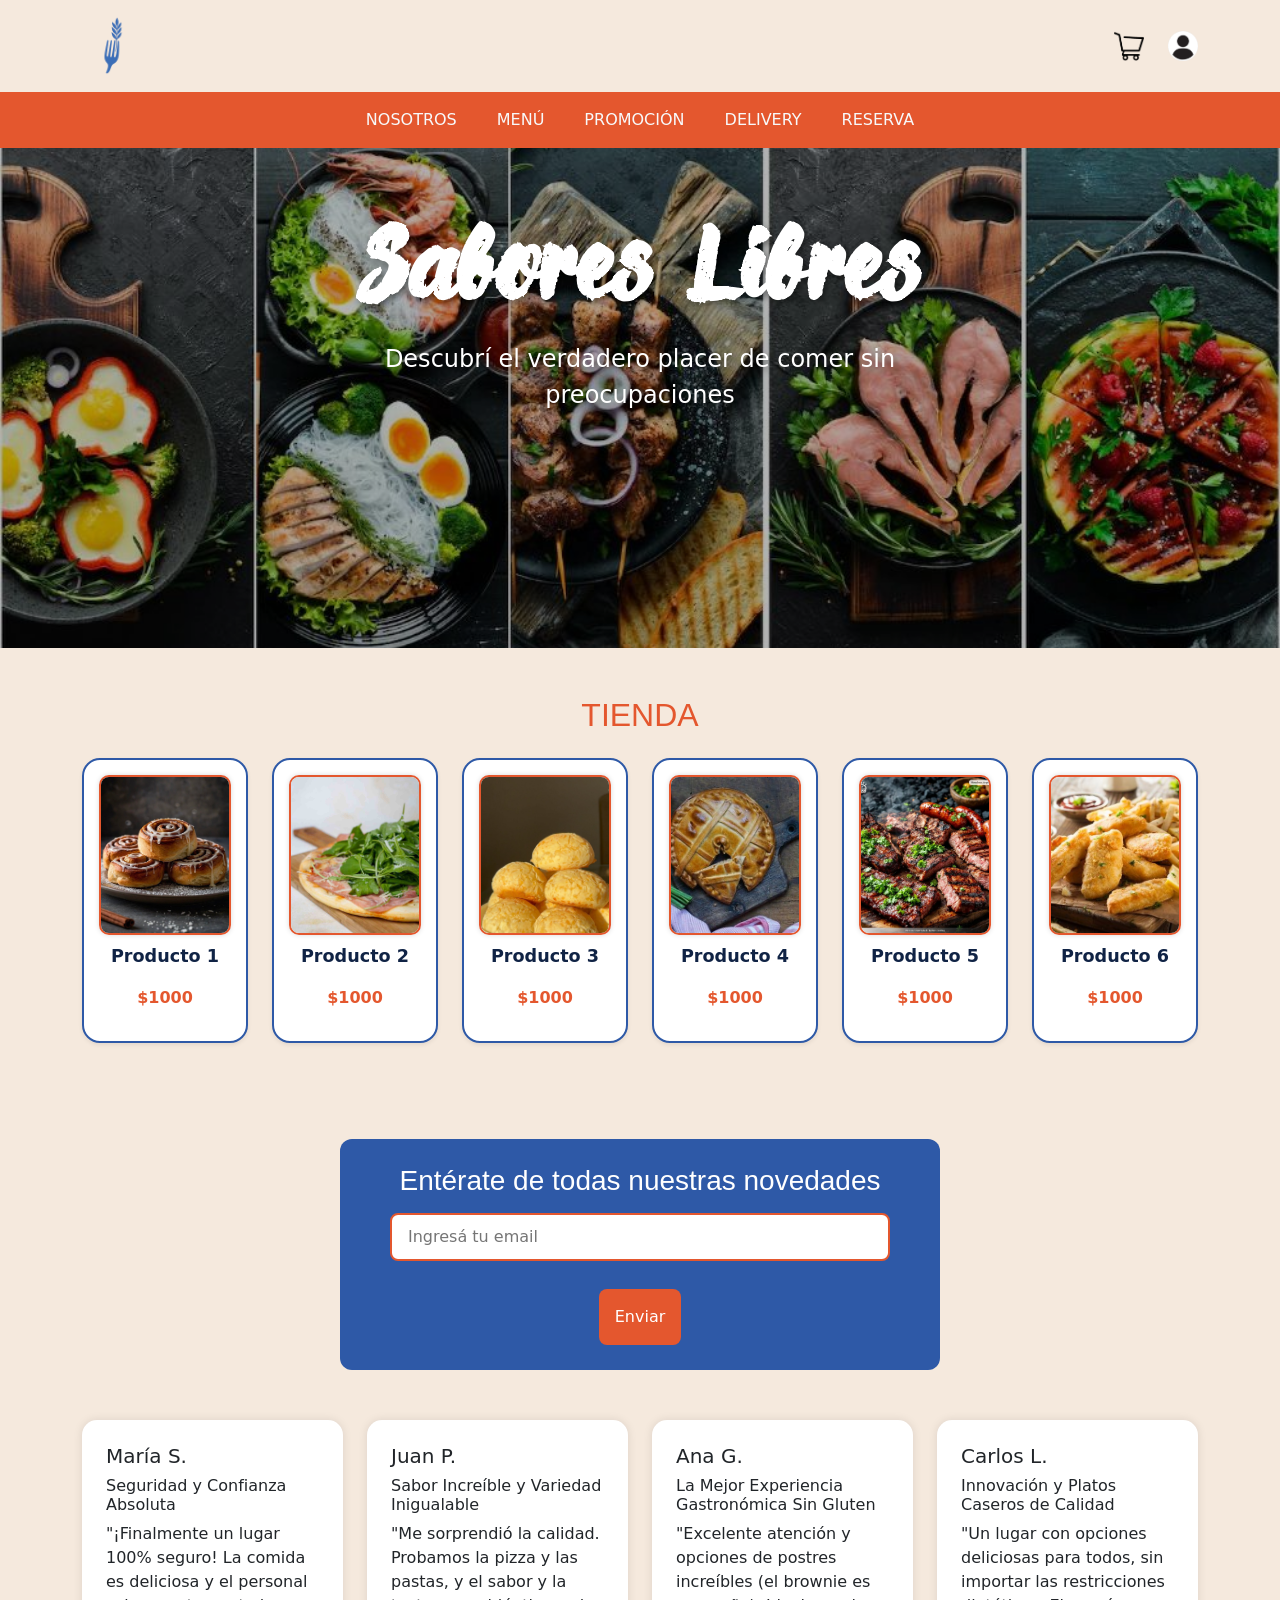
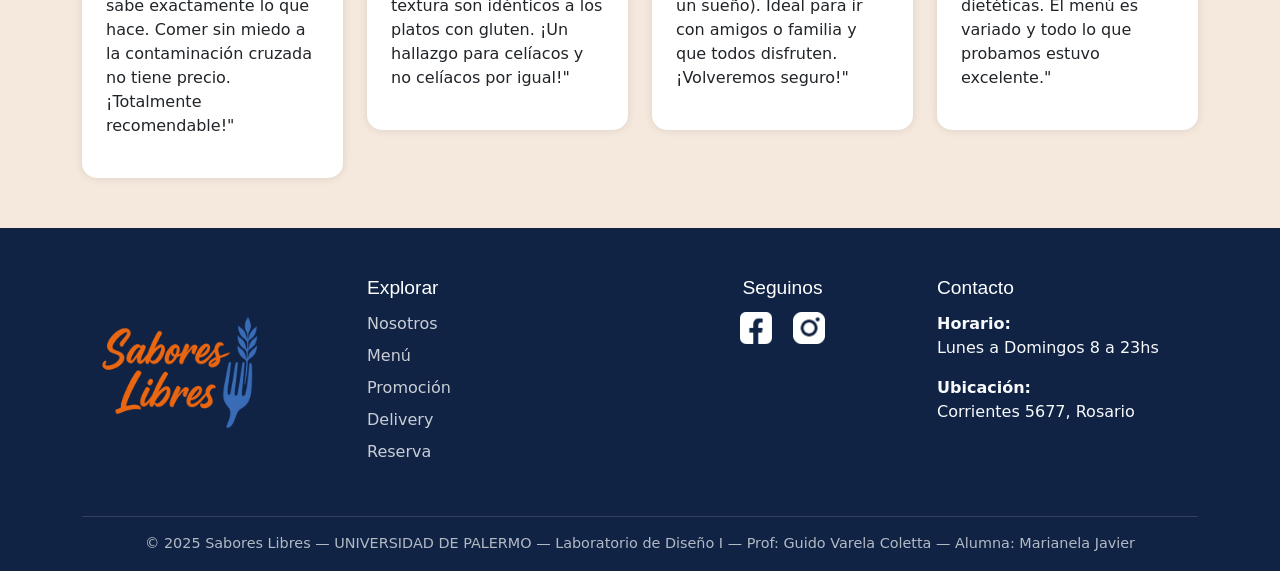
<file: index.html>
<!DOCTYPE html>
<html lang="es">
<head>
    <meta charset="UTF-8">
    <meta name="viewport" content="width=device-width, initial-scale=1.0">
    <title>Sabores Libres SIN TACC</title>

    <!--CSS-->
    <link rel="stylesheet" href="css/style.css">

    <!--BOOTSTRAP-->
    <link href="https://cdn.jsdelivr.net/npm/bootstrap@5.3.8/dist/css/bootstrap.min.css" rel="stylesheet">


</head>

<body class="bg1"> <!-- Fondo beige general -->

    <!--HEADER-->
        <!--BARRA LOGO + TIENDA + USUARIO -->
        <header class="header-principal bg1">
        <div class="container d-flex justify-content-between align-items-center py-3 position-relative">

            <!--LOGO TENEDOR-->
            <a href="index.html">
                <img src="img/tenedor.png" alt="Tenedor" class="tenedor-header">
            </a>

            <!--ICONOS: TIENDA + USUARIO-->
            <div class="header-opciones d-flex align-items-center gap-4">
                <a href="delivery.html"><img src="img/tienda.png" alt="Tienda" class="icono-header"></a>
                <a href="usuario.html"><img src="img/usuario.png" alt="Usuario" class="icono-header"></a>
            </div>

        </div>

        <!--BARRA DE NAVEGACIÓN NARANJA -->
        <nav class="navbar navbar-expand-lg bg2">
            <div class="container">
    
                <button class="navbar-toggler" type="button"
                    data-bs-toggle="collapse" data-bs-target="#navBarPrincipal">
                    <span class="navbar-toggler-icon"></span>
                </button>
    
                <div class="collapse navbar-collapse justify-content-center" id="navBarPrincipal">
                    <ul class="navbar-nav gap-4 MS-auto text-center">
                    <li class="nav-item"><a class="nav-link text-light nav-btn" href="nosotros.html">NOSOTROS</a></li>
                    <li class="nav-item"><a class="nav-link text-light nav-btn" href="menu.html">MENÚ</a></li>
                    <li class="nav-item"><a class="nav-link text-light nav-btn" href="promocion.html">PROMOCIÓN</a></li>
                    <li class="nav-item"><a class="nav-link text-light nav-btn" href="delivery.html">DELIVERY</a></li>
                    <li class="nav-item"><a class="nav-link text-light nav-btn" href="reserva.html">RESERVA</a></li>
                    </ul>
                </div>
    
            </div>
        </nav>
    
        <!-- Banner superior / SLIDER -->
        <div id="bannerCarousel" class="carousel slide" data-bs-ride="carousel">

            <div class="carousel-inner">
                <div class="carousel-item active" data-bs-interval="3000">
                    <img src="img/banner1.jpg" class="d-block w-100" alt="">
                </div>
                <div class="carousel-item" data-bs-interval="3000">
                    <img src="img/banner2.jpg" class="d-block w-100" alt="">
                </div>
                <div class="carousel-item" data-bs-interval="3000">
                    <img src="img/banner3.jpg" class="d-block w-100" alt="">
                </div>
            </div>

        </div>

        <!--TEXTO FIJO SOBRE EL SLIDER-->
            <div class="slider-text">
                <h1>Sabores Libres</h1>
                <p>Descubrí el verdadero placer de comer sin preocupaciones</p>
            </div>
    </header>


    <!--ÁREA DINÁMICA (FONDO BEIGE) -->

    <!--LÍNEA DIVISORIA-->
    <div class="seccion-divider"></div>

    <!--SECCIÓN TIENDA-->
        <section id="seccion-tienda" class="bg1 py-5">
            <div class="container text-center">

                <h2 class="mb-4 titulo-seccion">TIENDA</h2>

                <!-- GRID DE PRODUCTOS -->
                <div class="row justify-content-center g-4 tienda-grid">

                    <!-- PRODUCTO 1 -->
                    <div class="col-6 col-md-3 col-lg-2">
                        <div class="producto card-producto shadow-sm">
                            <img src="img/producto1.jpg" class="img-fluid mb-2 producto-img" alt="Producto 1">
                            <p class="fw-bold producto-nombre">Producto 1</p>
                            <p class="producto-precio">$1000</p>
                        </div>
                    </div>

                    <!-- PRODUCTO 2 -->
                    <div class="col-6 col-md-3 col-lg-2">
                        <div class="producto card-producto shadow-sm">
                            <img src="img/producto2.jpg" class="img-fluid mb-2 producto-img" alt="Producto 2">
                            <p class="fw-bold producto-nombre">Producto 2</p>
                            <p class="producto-precio">$1000</p>
                        </div>
                    </div>

                    <!-- PRODUCTO 3 -->
                    <div class="col-6 col-md-3 col-lg-2">
                        <div class="producto card-producto shadow-sm">
                            <img src="img/producto3.jpg" class="img-fluid mb-2 producto-img" alt="Producto 3">
                            <p class="fw-bold producto-nombre">Producto 3</p>
                            <p class="producto-precio">$1000</p>
                        </div>
                    </div>

                    <!-- PRODUCTO 4 -->
                    <div class="col-6 col-md-3 col-lg-2">
                        <div class="producto card-producto shadow-sm">
                            <img src="img/producto4.jpg" class="img-fluid mb-2 producto-img" alt="Producto 4">
                            <p class="fw-bold producto-nombre">Producto 4</p>
                            <p class="producto-precio">$1000</p>
                        </div>
                    </div>

                    <!-- PRODUCTO 5 -->
                    <div class="col-6 col-md-3 col-lg-2">
                        <div class="producto card-producto shadow-sm">
                            <img src="img/producto5.jpg" class="img-fluid mb-2 producto-img" alt="Producto 5">
                            <p class="fw-bold producto-nombre">Producto 5</p>
                            <p class="producto-precio">$1000</p>
                        </div>
                    </div>

                    <!-- PRODUCTO 6 -->
                    <div class="col-6 col-md-3 col-lg-2">
                        <div class="producto card-producto shadow-sm">
                            <img src="img/producto6.jpg" class="img-fluid mb-2 producto-img" alt="Producto 6">
                            <p class="fw-bold producto-nombre">Producto 6</p>
                            <p class="producto-precio">$1000</p>
                        </div>
                    </div>

                </div>

            </div>
        </section>


    <!--NEWSLETTER-->
        <section class="newsletter mt-5">
            <h3>Entérate de todas nuestras novedades</h3>

            <!-- FORMULARIO -->
            <form id="formNewsletter" class="mt-3" action="#" method="POST">
                <input type="email" name="email" placeholder="Ingresá tu email" required>
                <button type="submit">Enviar</button>
            </form>
        </section>

            <!--MODAL REGISTRO EXITOSO-->
            <div class="modal fade modal-confirm" id="modalNewsletterOk" tabindex="-1" aria-hidden="true">
                <div class="modal-dialog modal-dialog-centered">
                    <div class="modal-content">

                        <div class="modal-header">
                            <h5 class="modal-title">¡Registro exitoso!</h5>
                            <button type="button" class="btn-close" data-bs-dismiss="modal"></button>
                        </div>

                        <div class="modal-body">
                            ¡Gracias por suscribirte a nuestro Newsletter!
                        </div>

                        <div class="modal-footer">
                            <button type="button" class="btn btn-primary" data-bs-dismiss="modal">Cerrar</button>
                        </div>

                    </div>
                </div>
            </div>


        <!--RESEÑAS-->
            <section class="resenas container">
                <div class="row g-4">

                    <div class="col-md-3">
                        <div class="resena-box">
                            <h5>María S.</h5>
                            <h6>Seguridad y Confianza Absoluta</h6>
                            <p>"¡Finalmente un lugar 100% seguro! La comida es deliciosa y el personal sabe exactamente lo que hace. Comer sin miedo a la contaminación cruzada no tiene precio. ¡Totalmente recomendable!"</p>
                        </div>
                    </div>

                    <div class="col-md-3">
                        <div class="resena-box">
                            <h5>Juan P.</h5>
                            <h6>Sabor Increíble y Variedad Inigualable </h6>
                            <p>"Me sorprendió la calidad. Probamos la pizza y las pastas, y el sabor y la textura son idénticos a los platos con gluten. ¡Un hallazgo para celíacos y no celíacos por igual!"</p>
                        </div>
                    </div>

                    <div class="col-md-3">
                        <div class="resena-box">
                            <h5>Ana G.</h5>
                            <h6>La Mejor Experiencia Gastronómica Sin Gluten </h6>
                            <p>"Excelente atención y opciones de postres increíbles (el brownie es un sueño). Ideal para ir con amigos o familia y que todos disfruten. ¡Volveremos seguro!"</p>
                        </div>
                    </div>

                    <div class="col-md-3">
                        <div class="resena-box">
                            <h5>Carlos L.</h5>
                            <h6>Innovación y Platos Caseros de Calidad </h6>
                            <p>"Un lugar con opciones deliciosas para todos, sin importar las restricciones dietéticas. El menú es variado y todo lo que probamos estuvo excelente."</p>
                        </div>
                    </div>

                </div>
            </section>

        </div>
</body>

<!--FOOTER-->
<footer class="footer bg3 text-light pt-5 pb-3">
    <div class="container">
        <div class="row gy-4">

            <!--LOGO-->
            <div class="col-md-3 text-center text-md-start">
                <a href="index.html">
                    <img src="img/logo.png" class="footer-logo mb-3" alt="Logo Sabores Libres">
                </a>
            </div>

            <!--MENÚ-->
            <div class="col-md-3">
                <h5 class="footer-title">Explorar</h5>
                <ul class="footer-links">
                    <li class="nav-item"><a class="nav-link text-light nav-btn" href="nosotros.html">Nosotros</a></li>
                    <li class="nav-item"><a class="nav-link text-light nav-btn" href="menu.html">Menú</a></li>
                    <li class="nav-item"><a class="nav-link text-light nav-btn" href="promocion.html">Promoción</a></li>
                    <li class="nav-item"><a class="nav-link text-light nav-btn" href="delivery.html">Delivery</a></li>
                    <li class="nav-item"><a class="nav-link text-light nav-btn" href="reserva.html">Reserva</a></li>
                </ul>
            </div>

            <!--REDES-->
            <div class="col-md-3 text-center">
                <h5 class="footer-title">Seguinos</h5>
                <div class="footer-redes mt-2">
                    <a href="https://www.instagram.com/portfolio.marianelajavierup/"><img src="img/facebook.png" alt="Facebook"></a>
                    <a href="https://www.instagram.com/portfolio.marianelajavierup/"><img src="img/instagram.png" alt="Instagram"></a>
                </div>
            </div>

            <!--HORARIOS-->
            <div class="col-md-3">
                <h5 class="footer-title">Contacto</h5>
                <p><strong>Horario:</strong><br>Lunes a Domingos 8 a 23hs</p>
                <p><strong>Ubicación:</strong><br>Corrientes 5677, Rosario</p>
            </div>

        </div>

        <!--LÍNEA FINAL-->
        <div class="text-center mt-4 pt-3 footer-copy">
            © 2025 Sabores Libres — UNIVERSIDAD DE PALERMO — Laboratorio de Diseño I — Prof: Guido Varela Coletta — Alumna: Marianela Javier
        </div>
    </div>
</footer>
  
<script>
    document.getElementById("formNewsletter").addEventListener("submit", function(e){
        e.preventDefault(); // evita recargar la página
        const modal = new bootstrap.Modal(document.getElementById('modalNewsletterOk'));
        modal.show();
        this.reset(); // limpia el formulario
    });
    </script>  

<!--BOOTSTRAP SCRIPT -->
<script src="https://cdn.jsdelivr.net/npm/bootstrap@5.3.8/dist/js/bootstrap.bundle.min.js"></script>

</body>
</html>
</file>
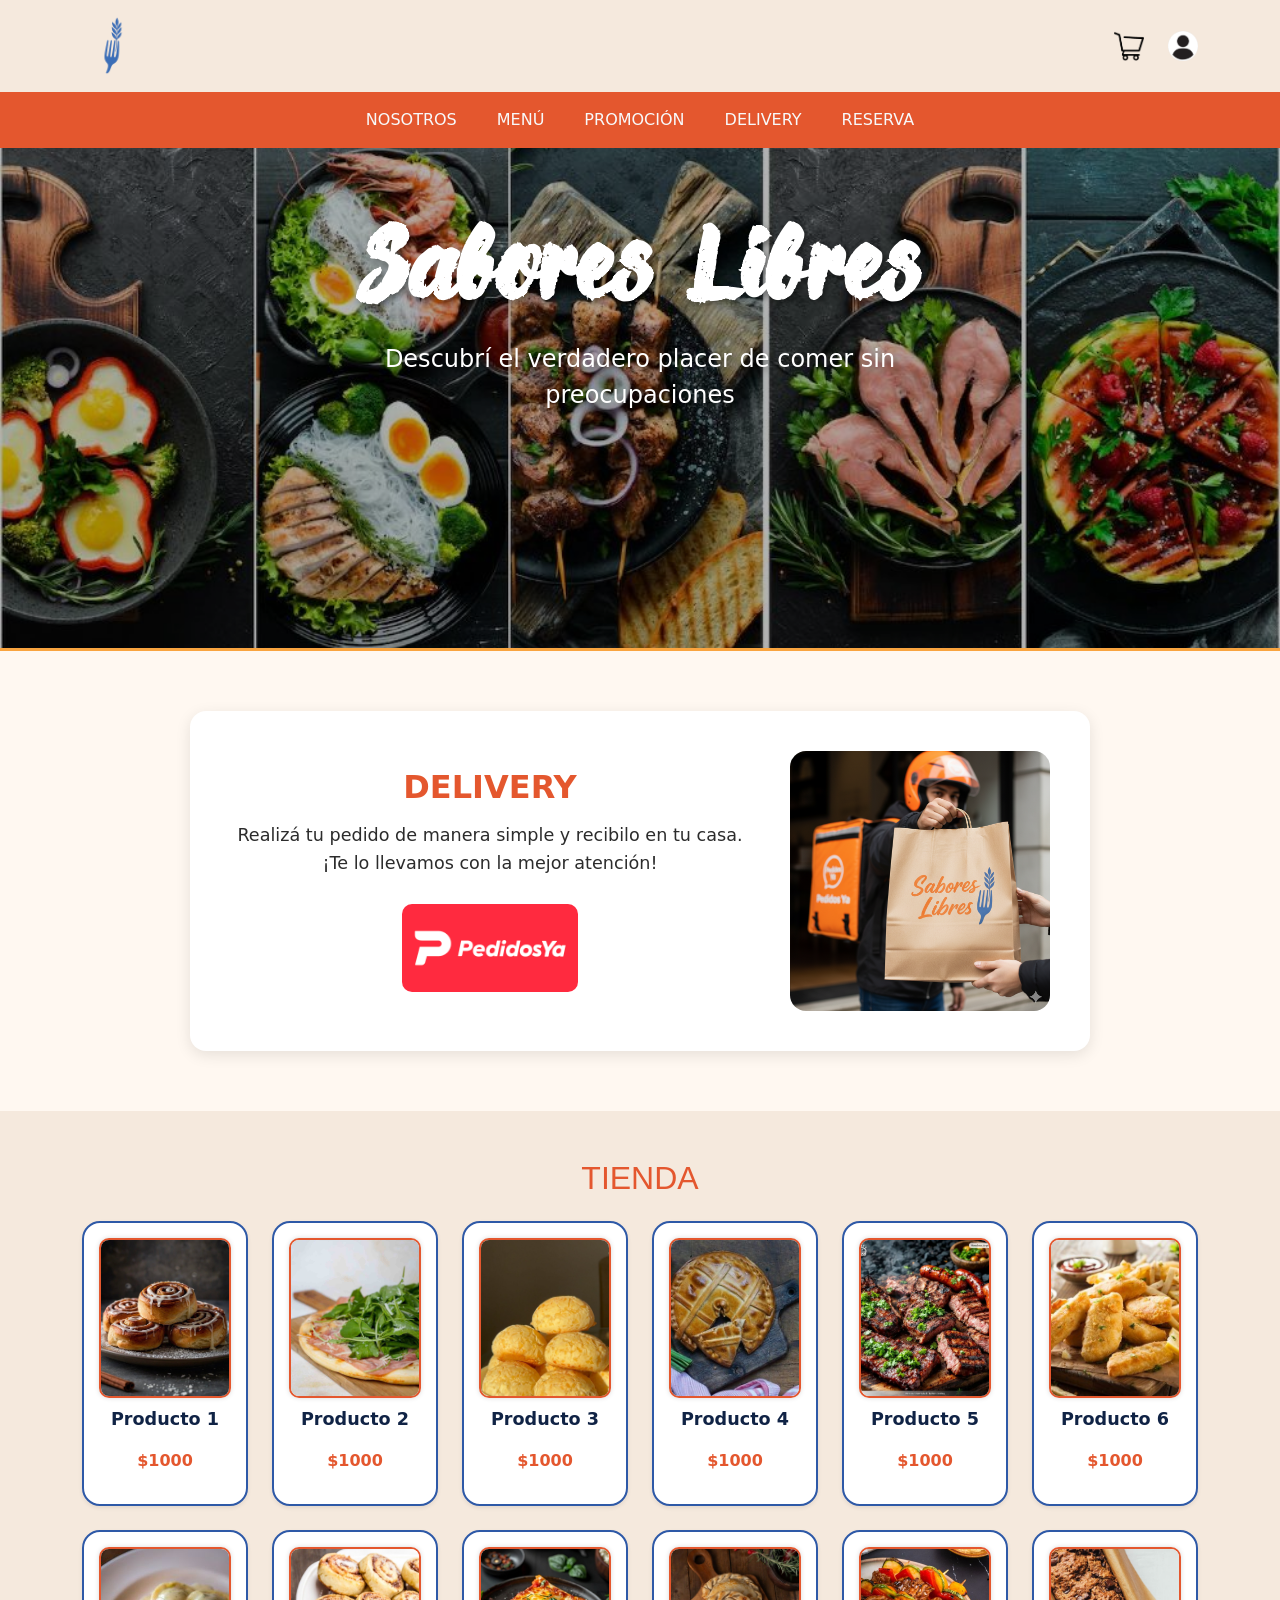
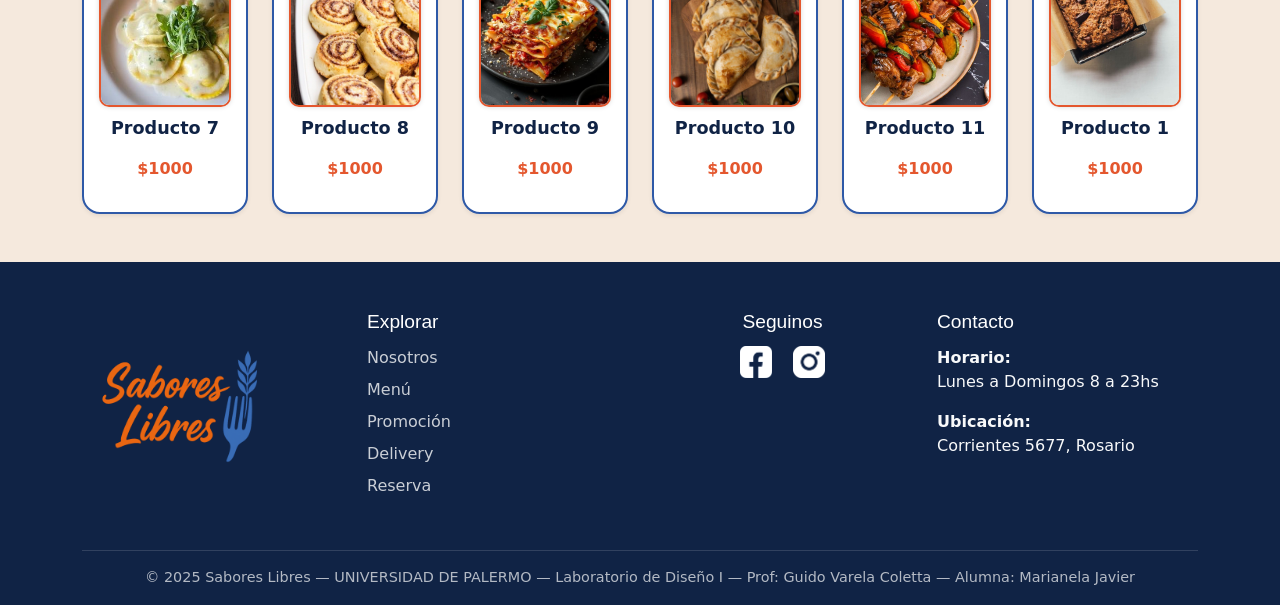
<file: delivery.html>
<!DOCTYPE html>
<html lang="es">
<head>
    <meta charset="UTF-8">
    <meta name="viewport" content="width=device-width, initial-scale=1.0">
    <title>Sabores Libres SIN TACC</title>

    <!--CSS-->
    <link rel="stylesheet" href="css/style.css">

    <!--BOOTSTRAP-->
    <link href="https://cdn.jsdelivr.net/npm/bootstrap@5.3.8/dist/css/bootstrap.min.css" rel="stylesheet">

</head>

<body class="bg1"> <!-- Fondo beige general -->

<!--HEADER-->
    <!--BARRA 1 LOGO + TIENDA + USUARIO -->
<header class="header-principal bg1">

    <div class="container d-flex justify-content-between align-items-center py-3 position-relative">

        <!--LOGO TENEDOR-->
        <a href="index.html">
            <img src="img/tenedor.png" alt="Tenedor" class="tenedor-header">
        </a>

        <!--ICONOS: TIENDA + USUARIO-->
        <div class="header-opciones d-flex align-items-center gap-4">
            <a href="delivery.html"><img src="img/tienda.png" alt="Tienda" class="icono-header"></a>
            <a href="usuario.html"><img src="img/usuario.png" alt="Usuario" class="icono-header"></a>
        </div>

    </div>


    <!--BARRA DE NAVEGACIÓN NARANJA -->
    <nav class="navbar navbar-expand-lg bg2">
        <div class="container">
  
        <button class="navbar-toggler" type="button"
            data-bs-toggle="collapse" data-bs-target="#navBarPrincipal">
            <span class="navbar-toggler-icon"></span>
        </button>
  
        <div class="collapse navbar-collapse justify-content-center" id="navBarPrincipal">
            <ul class="navbar-nav gap-4 MS-auto text-center">
            <li class="nav-item"><a class="nav-link text-light nav-btn" href="nosotros.html">NOSOTROS</a></li>
            <li class="nav-item"><a class="nav-link text-light nav-btn" href="menu.html">MENÚ</a></li>
            <li class="nav-item"><a class="nav-link text-light nav-btn" href="promocion.html">PROMOCIÓN</a></li>
            <li class="nav-item"><a class="nav-link text-light nav-btn" href="delivery.html">DELIVERY</a></li>
            <li class="nav-item"><a class="nav-link text-light nav-btn" href="reserva.html">RESERVA</a></li>
            </ul>
        </div>
  
        </div>
    </nav>
   
    
    <!-- Banner superior / SLIDER -->
    <div id="bannerCarousel" class="carousel slide" data-bs-ride="carousel">

        <div class="carousel-inner">
            <div class="carousel-item active" data-bs-interval="3000">
                <img src="img/banner1.jpg" class="d-block w-100" alt="">
            </div>
            <div class="carousel-item" data-bs-interval="3000">
                <img src="img/banner2.jpg" class="d-block w-100" alt="">
            </div>
            <div class="carousel-item" data-bs-interval="3000">
                <img src="img/banner3.jpg" class="d-block w-100" alt="">
            </div>
        </div>

    </div>

    <!--TEXTO FIJO SOBRE EL SLIDER-->
        <div class="slider-text">
            <h1>Sabores Libres</h1>
            <p>Descubrí el verdadero placer de comer sin preocupaciones</p>
        </div>
</header>

<body>
<!-- SECCIÓN DELIVERY -->
<section id="seccion-delivery">
    <div class="delivery-container">

        <div class="delivery-columns">
            
            <!-- COLUMNA IZQUIERDA -->
            <div class="delivery-left">
                <h2>DELIVERY</h2>
                <p>Realizá tu pedido de manera simple y recibilo en tu casa. ¡Te lo llevamos con la mejor atención!</p>

                <a href="https://www.pedidosya.com.ar/" target="_blank" rel="noopener noreferrer">
                    <img src="img/pedidoya.jpg" alt="Pedidos Ya" class="delivery-btn">
                </a>
            </div>

            <!-- COLUMNA DERECHA -->
            <div class="delivery-right">
                <img src="img/delivery.png" alt="Repartidor">
            </div>

        </div>
    </div>
</section>


<!-- LÍNEA DIVISORIA -->
<div class="seccion-divider"></div>

<!-- SECCIÓN TIENDA-->
<section id="seccion-tienda" class="bg1 py-5">

    <div class="container text-center">
        <h2 class="mb-4 titulo-seccion">TIENDA</h2>

        <div class="row justify-content-center g-4 tienda-grid">

            <div class="col-6 col-md-3 col-lg-2">
                <div class="producto card-producto shadow-sm">
                    <img src="img/producto1.jpg" class="img-fluid mb-2 producto-img" alt="Producto 1">
                    <p class="fw-bold producto-nombre">Producto 1</p>
                    <p class="producto-precio">$1000</p>
                </div>
            </div>

            <div class="col-6 col-md-3 col-lg-2">
                <div class="producto card-producto shadow-sm">
                    <img src="img/producto2.jpg" class="img-fluid mb-2 producto-img" alt="Producto 2">
                    <p class="fw-bold producto-nombre">Producto 2</p>
                    <p class="producto-precio">$1000</p>
                </div>
            </div>

            <div class="col-6 col-md-3 col-lg-2">
                <div class="producto card-producto shadow-sm">
                    <img src="img/producto3.jpg" class="img-fluid mb-2 producto-img" alt="Producto 3">
                    <p class="fw-bold producto-nombre">Producto 3</p>
                    <p class="producto-precio">$1000</p>
                </div>
            </div>

            <div class="col-6 col-md-3 col-lg-2">
                <div class="producto card-producto shadow-sm">
                    <img src="img/producto4.jpg" class="img-fluid mb-2 producto-img" alt="Producto 4">
                    <p class="fw-bold producto-nombre">Producto 4</p>
                    <p class="producto-precio">$1000</p>
                </div>
            </div>

            <div class="col-6 col-md-3 col-lg-2">
                <div class="producto card-producto shadow-sm">
                    <img src="img/producto5.jpg" class="img-fluid mb-2 producto-img" alt="Producto 5">
                    <p class="fw-bold producto-nombre">Producto 5</p>
                    <p class="producto-precio">$1000</p>
                </div>
            </div>

            <div class="col-6 col-md-3 col-lg-2">
                <div class="producto card-producto shadow-sm">
                    <img src="img/producto6.jpg" class="img-fluid mb-2 producto-img" alt="Producto 6">
                    <p class="fw-bold producto-nombre">Producto 6</p>
                    <p class="producto-precio">$1000</p>
                </div>
            </div>

            <div class="col-6 col-md-3 col-lg-2">
                <div class="producto card-producto shadow-sm">
                    <img src="img/producto7.jpg" class="img-fluid mb-2 producto-img" alt="Producto 7">
                    <p class="fw-bold producto-nombre">Producto 7</p>
                    <p class="producto-precio">$1000</p>
                </div>
            </div>

            <div class="col-6 col-md-3 col-lg-2">
                <div class="producto card-producto shadow-sm">
                    <img src="img/producto8.jpg" class="img-fluid mb-2 producto-img" alt="Producto 8">
                    <p class="fw-bold producto-nombre">Producto 8</p>
                    <p class="producto-precio">$1000</p>
                </div>
            </div>
            
            <div class="col-6 col-md-3 col-lg-2">
                <div class="producto card-producto shadow-sm">
                    <img src="img/producto9.jpg" class="img-fluid mb-2 producto-img" alt="Producto 9">
                    <p class="fw-bold producto-nombre">Producto 9</p>
                    <p class="producto-precio">$1000</p>
                </div>
            </div>

            <div class="col-6 col-md-3 col-lg-2">
                <div class="producto card-producto shadow-sm">
                    <img src="img/producto10.jpg" class="img-fluid mb-2 producto-img" alt="Producto 10">
                    <p class="fw-bold producto-nombre">Producto 10</p>
                    <p class="producto-precio">$1000</p>
                </div>
            </div>

            <div class="col-6 col-md-3 col-lg-2">
                <div class="producto card-producto shadow-sm">
                    <img src="img/producto11.jpg" class="img-fluid mb-2 producto-img" alt="Producto 11">
                    <p class="fw-bold producto-nombre">Producto 11</p>
                    <p class="producto-precio">$1000</p>
                </div>
            </div>

            <div class="col-6 col-md-3 col-lg-2">
                <div class="producto card-producto shadow-sm">
                    <img src="img/producto12.jpg" class="img-fluid mb-2 producto-img" alt="Producto 12">
                    <p class="fw-bold producto-nombre">Producto 1</p>
                    <p class="producto-precio">$1000</p>
                </div>
            </div>

        </div>
    </div>

</section>

</body>

<!--FOOTER-->
<footer class="footer bg3 text-light pt-5 pb-3">
    <div class="container">
        <div class="row gy-4">

            <!--LOGO-->
            <div class="col-md-3 text-center text-md-start">
                <a href="index.html">
                    <img src="img/logo.png" class="footer-logo mb-3" alt="Logo Sabores Libres">
                </a>
            </div>

            <!--MENÚ-->
            <div class="col-md-3">
                <h5 class="footer-title">Explorar</h5>
                <ul class="footer-links">
                    <li class="nav-item"><a class="nav-link text-light nav-btn" href="nosotros.html">Nosotros</a></li>
                    <li class="nav-item"><a class="nav-link text-light nav-btn" href="menu.html">Menú</a></li>
                    <li class="nav-item"><a class="nav-link text-light nav-btn" href="promocion.html">Promoción</a></li>
                    <li class="nav-item"><a class="nav-link text-light nav-btn" href="delivery.html">Delivery</a></li>
                    <li class="nav-item"><a class="nav-link text-light nav-btn" href="reserva.html">Reserva</a></li>
                </ul>
            </div>

            <!--REDES-->
            <div class="col-md-3 text-center">
                <h5 class="footer-title">Seguinos</h5>
                <div class="footer-redes mt-2">
                    <a href="https://www.instagram.com/portfolio.marianelajavierup/"><img src="img/facebook.png" alt="Facebook"></a>
                    <a href="https://www.instagram.com/portfolio.marianelajavierup/"><img src="img/instagram.png" alt="Instagram"></a>
                </div>
            </div>

            <!--HORARIOS-->
            <div class="col-md-3">
                <h5 class="footer-title">Contacto</h5>
                <p><strong>Horario:</strong><br>Lunes a Domingos 8 a 23hs</p>
                <p><strong>Ubicación:</strong><br>Corrientes 5677, Rosario</p>
            </div>

        </div>

        <!--LÍNEA FINAL-->
        <div class="text-center mt-4 pt-3 footer-copy">
            © 2025 Sabores Libres — UNIVERSIDAD DE PALERMO — Laboratorio de Diseño I — Prof: Guido Varela Coletta — Alumna: Marianela Javier
        </div>
    </div>
</footer>

  
  


<!--BOOTSTRAP SCRIPT -->
<script src="https://cdn.jsdelivr.net/npm/bootstrap@5.3.8/dist/js/bootstrap.bundle.min.js"></script>

</body>
</html>
</file>
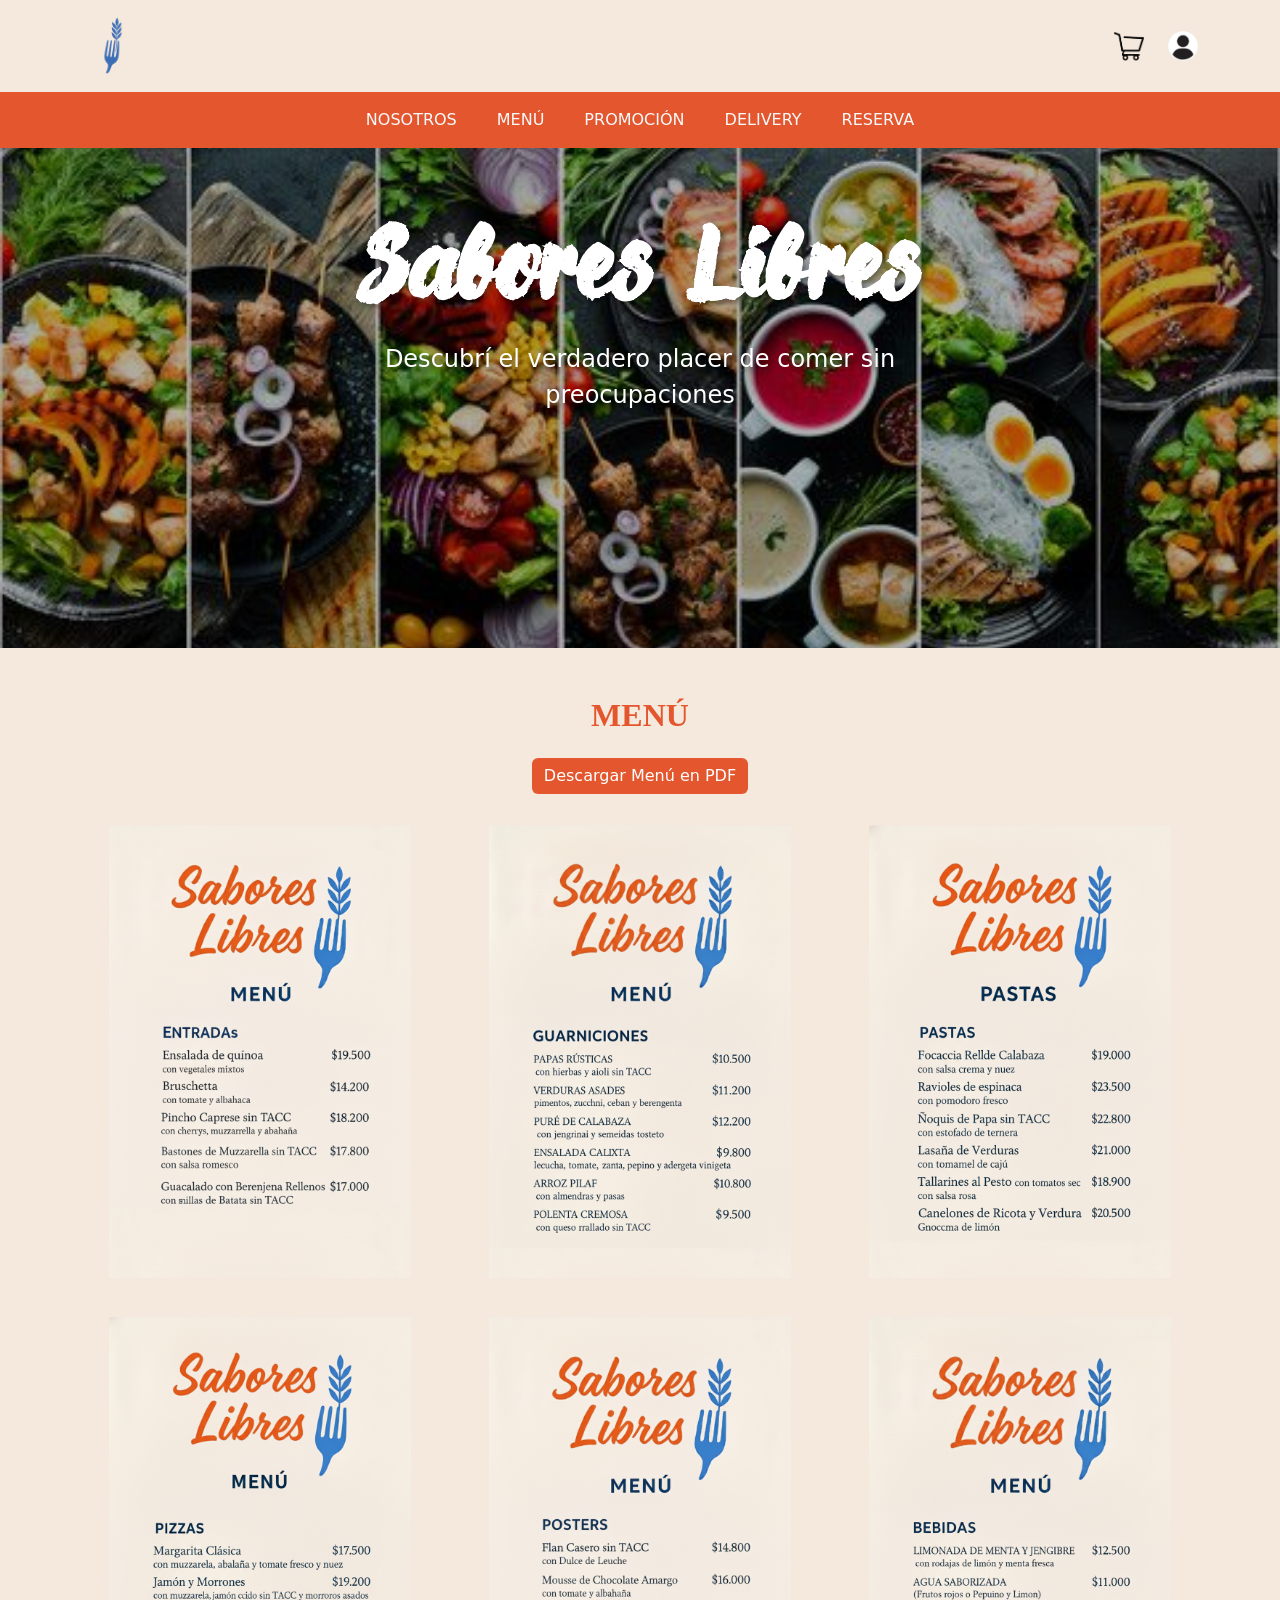
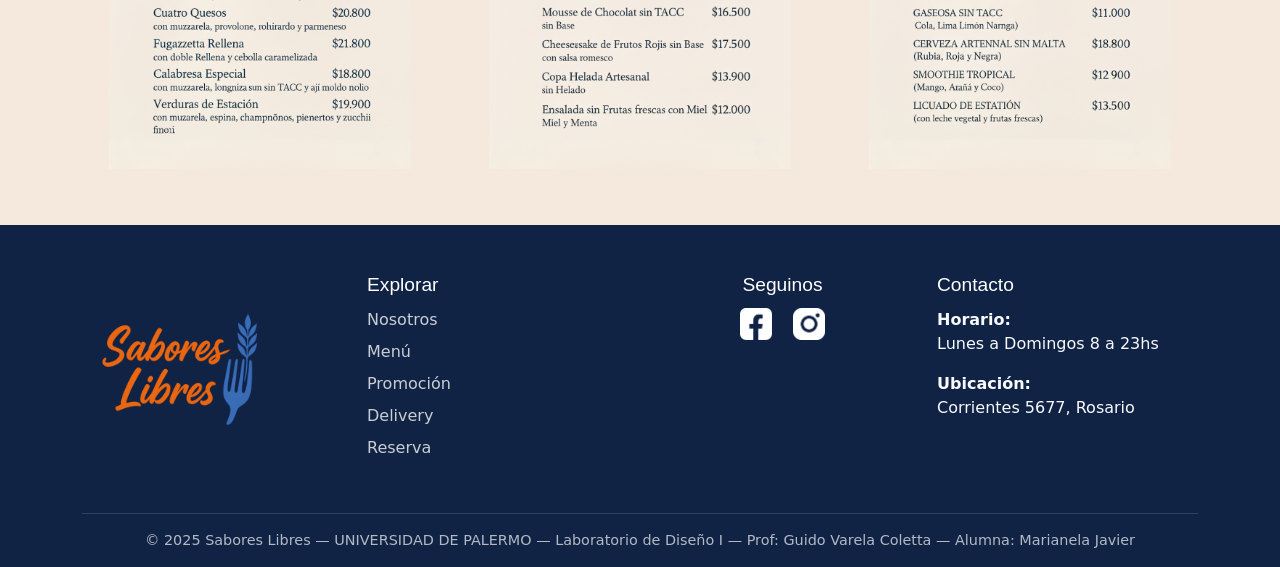
<file: menu.html>
<!DOCTYPE html>
<html lang="es">
<head>
    <meta charset="UTF-8">
    <meta name="viewport" content="width=device-width, initial-scale=1.0">
    <title>Sabores Libres SIN TACC</title>

    <!-- CSS -->
    <link rel="stylesheet" href="css/style.css">

    <!-- BOOTSTRAP -->
    <link href="https://cdn.jsdelivr.net/npm/bootstrap@5.3.8/dist/css/bootstrap.min.css" rel="stylesheet">
</head>



    <!-- HEADER -->
    <header class="header-principal bg1">

        <div class="container d-flex justify-content-between align-items-center py-3 position-relative">

            <!--LOGO TENEDOR-->
            <a href="index.html">
                <img src="img/tenedor.png" alt="Tenedor" class="tenedor-header">
            </a>
            
            <!--ICONOS: TIENDA + USUARIO-->
            <div class="header-opciones d-flex align-items-center gap-4">
                <a href="delivery.html"><img src="img/tienda.png" alt="Tienda" class="icono-header"></a>
                <a href="usuario.html"><img src="img/usuario.png" alt="Usuario" class="icono-header"></a>
            </div>

        </div>

        <!-- NAVEGACIÓN -->
        <nav class="navbar navbar-expand-lg bg2">
            <div class="container">
    
                <button class="navbar-toggler" type="button"
                    data-bs-toggle="collapse" data-bs-target="#navBarPrincipal">
                    <span class="navbar-toggler-icon"></span>
                </button>
    
                <div class="collapse navbar-collapse justify-content-center" id="navBarPrincipal">
                    <ul class="navbar-nav gap-4 MS-auto text-center">
                    <li class="nav-item"><a class="nav-link text-light nav-btn" href="nosotros.html">NOSOTROS</a></li>
                    <li class="nav-item"><a class="nav-link text-light nav-btn" href="menu.html">MENÚ</a></li>
                    <li class="nav-item"><a class="nav-link text-light nav-btn" href="promocion.html">PROMOCIÓN</a></li>
                    <li class="nav-item"><a class="nav-link text-light nav-btn" href="delivery.html">DELIVERY</a></li>
                    <li class="nav-item"><a class="nav-link text-light nav-btn" href="reserva.html">RESERVA</a></li>
                    </ul>
                </div>
    
            </div>
        </nav>
    
        <!-- SLIDER -->
        <div id="bannerCarousel" class="carousel slide" data-bs-ride="carousel">

            <div class="carousel-inner">
                <div class="carousel-item active" data-bs-interval="3000">
                    <img src="img/banner1.jpg" class="d-block w-100">
                </div>
                <div class="carousel-item" data-bs-interval="3000">
                    <img src="img/banner2.jpg" class="d-block w-100">
                </div>
                <div class="carousel-item" data-bs-interval="3000">
                    <img src="img/banner3.jpg" class="d-block w-100">
                </div>
            </div>

        </div>

        <!-- TEXTO FIJO -->
        <div class="slider-text">
            <h1>Sabores Libres</h1>
            <p>Descubrí el verdadero placer de comer sin preocupaciones</p>
        </div>
    </header>

    <body class="bg1">
    
        <!-- SECCIÓN MENÚ -->
        <section id="seccion-menu" class="bg1 py-5">

            <div class="container text-center">
        
                <h2 class="mb-4 titulo-seccion">MENÚ</h2>
        
                <a href="pdf/menu.pdf" download class="btn btn-primary mb-4"
                style="background: #E4572E; border:none;">
                    Descargar Menú en PDF
                </a>

        <div class="row row-cols-1 row-cols-md-3 g-4 justify-content-center">

            <div class="col">
                <img src="img/menu1.png" class="menu-galeria-img" data-bs-toggle="modal" data-bs-target="#modalMenu1">
            </div>
        
            <div class="col">
                <img src="img/menu2.png" class="menu-galeria-img" data-bs-toggle="modal" data-bs-target="#modalMenu2">
            </div>
        
            <div class="col">
                <img src="img/menu3.png" class="menu-galeria-img" data-bs-toggle="modal" data-bs-target="#modalMenu3">
            </div>
        
            <div class="col">
                <img src="img/menu4.png" class="menu-galeria-img" data-bs-toggle="modal" data-bs-target="#modalMenu4">
            </div>
        
            <div class="col">
                <img src="img/menu5.png" class="menu-galeria-img" data-bs-toggle="modal" data-bs-target="#modalMenu5">
            </div>
        
            <div class="col">
                <img src="img/menu6.png" class="menu-galeria-img" data-bs-toggle="modal" data-bs-target="#modalMenu6">
            </div>
        
        </div>
        
    </section>

    <!-- MODAL-->
        <!-- MODAL 1 -->
        <div class="modal fade" id="modalMenu1" tabindex="-1">
            <div class="modal-dialog modal-dialog-centered modal-lg">
            <div class="modal-content bg-dark">
                <img src="img/menu1.png" class="img-fluid rounded">
            </div>
            </div>
        </div>
        
        <!-- MODAL 2 -->
        <div class="modal fade" id="modalMenu2" tabindex="-1">
            <div class="modal-dialog modal-dialog-centered modal-lg">
            <div class="modal-content bg-dark">
                <img src="img/menu2.png" class="img-fluid rounded">
            </div>
            </div>
        </div>
        
        <!-- MODAL 3 -->
        <div class="modal fade" id="modalMenu3" tabindex="-1">
            <div class="modal-dialog modal-dialog-centered modal-lg">
            <div class="modal-content bg-dark">
                <img src="img/menu3.png" class="img-fluid rounded">
            </div>
            </div>
        </div>
        
        <!-- MODAL 4 -->
        <div class="modal fade" id="modalMenu4" tabindex="-1">
            <div class="modal-dialog modal-dialog-centered modal-lg">
            <div class="modal-content bg-dark">
                <img src="img/menu4.png" class="img-fluid rounded">
            </div>
            </div>
        </div>
        
        <!-- MODAL 5 -->
        <div class="modal fade" id="modalMenu5" tabindex="-1">
            <div class="modal-dialog modal-dialog-centered modal-lg">
            <div class="modal-content bg-dark">
                <img src="img/menu5.png" class="img-fluid rounded">
            </div>
            </div>
        </div>
        
        <!-- MODAL 6 -->
        <div class="modal fade" id="modalMenu6" tabindex="-1">
            <div class="modal-dialog modal-dialog-centered modal-lg">
            <div class="modal-content bg-dark">
                <img src="img/menu6.png" class="img-fluid rounded">
            </div>
            </div>
        </div>
        


<!--FOOTER-->
    <footer class="footer bg3 text-light pt-5 pb-3">
        <div class="container">
            <div class="row gy-4">

                <!--LOGO-->
                <div class="col-md-3 text-center text-md-start">
                    <a href="index.html">
                        <img src="img/logo.png" class="footer-logo mb-3" alt="Logo Sabores Libres">
                    </a>
                </div>

                <!--MENÚ-->
                <div class="col-md-3">
                    <h5 class="footer-title">Explorar</h5>
                    <ul class="footer-links">
                        <li class="nav-item"><a class="nav-link text-light nav-btn" href="nosotros.html">Nosotros</a></li>
                        <li class="nav-item"><a class="nav-link text-light nav-btn" href="menu.html">Menú</a></li>
                        <li class="nav-item"><a class="nav-link text-light nav-btn" href="promocion.html">Promoción</a></li>
                        <li class="nav-item"><a class="nav-link text-light nav-btn" href="delivery.html">Delivery</a></li>
                        <li class="nav-item"><a class="nav-link text-light nav-btn" href="reserva.html">Reserva</a></li>
                    </ul>
                </div>

                <!--REDES-->
                <div class="col-md-3 text-center">
                    <h5 class="footer-title">Seguinos</h5>
                    <div class="footer-redes mt-2">
                        <a href="https://www.instagram.com/portfolio.marianelajavierup/"><img src="img/facebook.png" alt="Facebook"></a>
                        <a href="https://www.instagram.com/portfolio.marianelajavierup/"><img src="img/instagram.png" alt="Instagram"></a>
                    </div>
                </div>

                <!--HORARIOS-->
                <div class="col-md-3">
                    <h5 class="footer-title">Contacto</h5>
                    <p><strong>Horario:</strong><br>Lunes a Domingos 8 a 23hs</p>
                    <p><strong>Ubicación:</strong><br>Corrientes 5677, Rosario</p>
                </div>

            </div>

            <!--LÍNEA FINAL-->
            <div class="text-center mt-4 pt-3 footer-copy">
                © 2025 Sabores Libres — UNIVERSIDAD DE PALERMO — Laboratorio de Diseño I — Prof: Guido Varela Coletta — Alumna: Marianela Javier
            </div>
        </div>
    </footer>


<!--BOOTSTRAP SCRIPT -->
<script src="https://cdn.jsdelivr.net/npm/bootstrap@5.3.8/dist/js/bootstrap.bundle.min.js"></script>

</body>
</html>
</file>
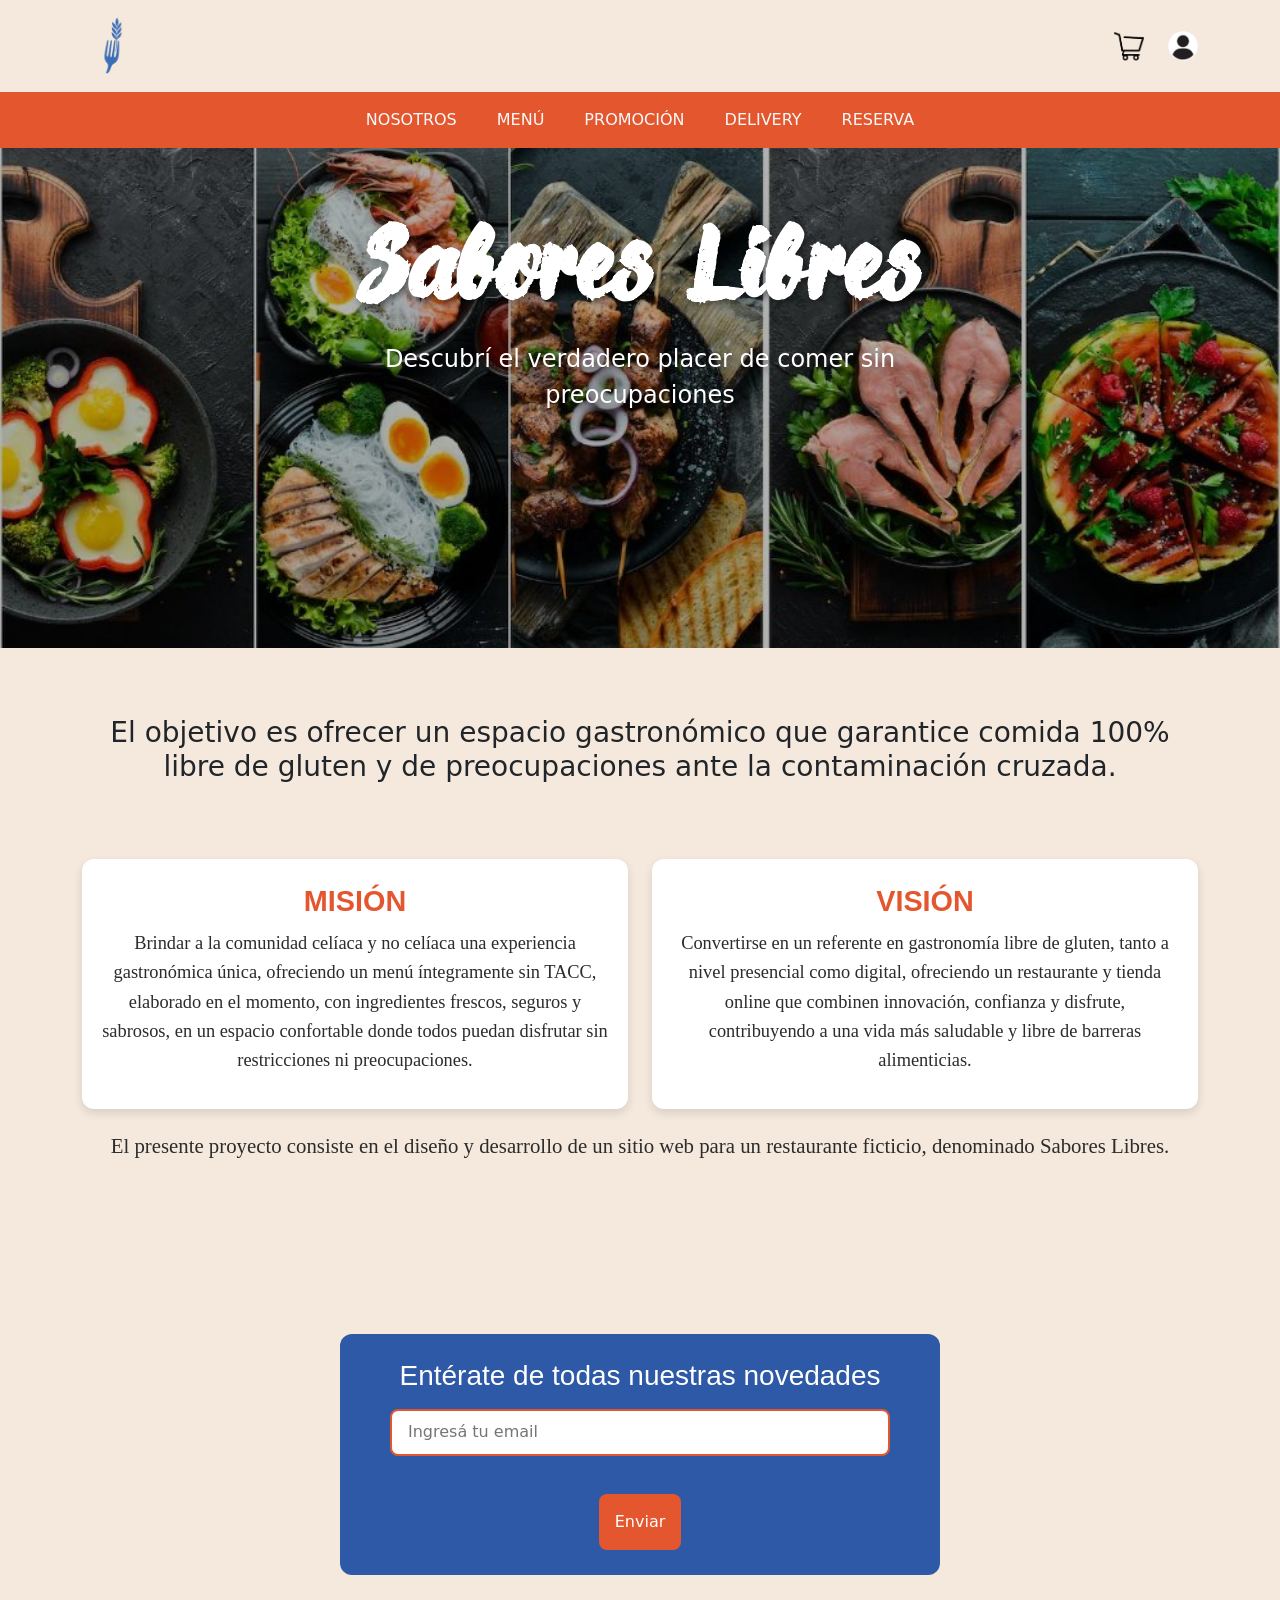
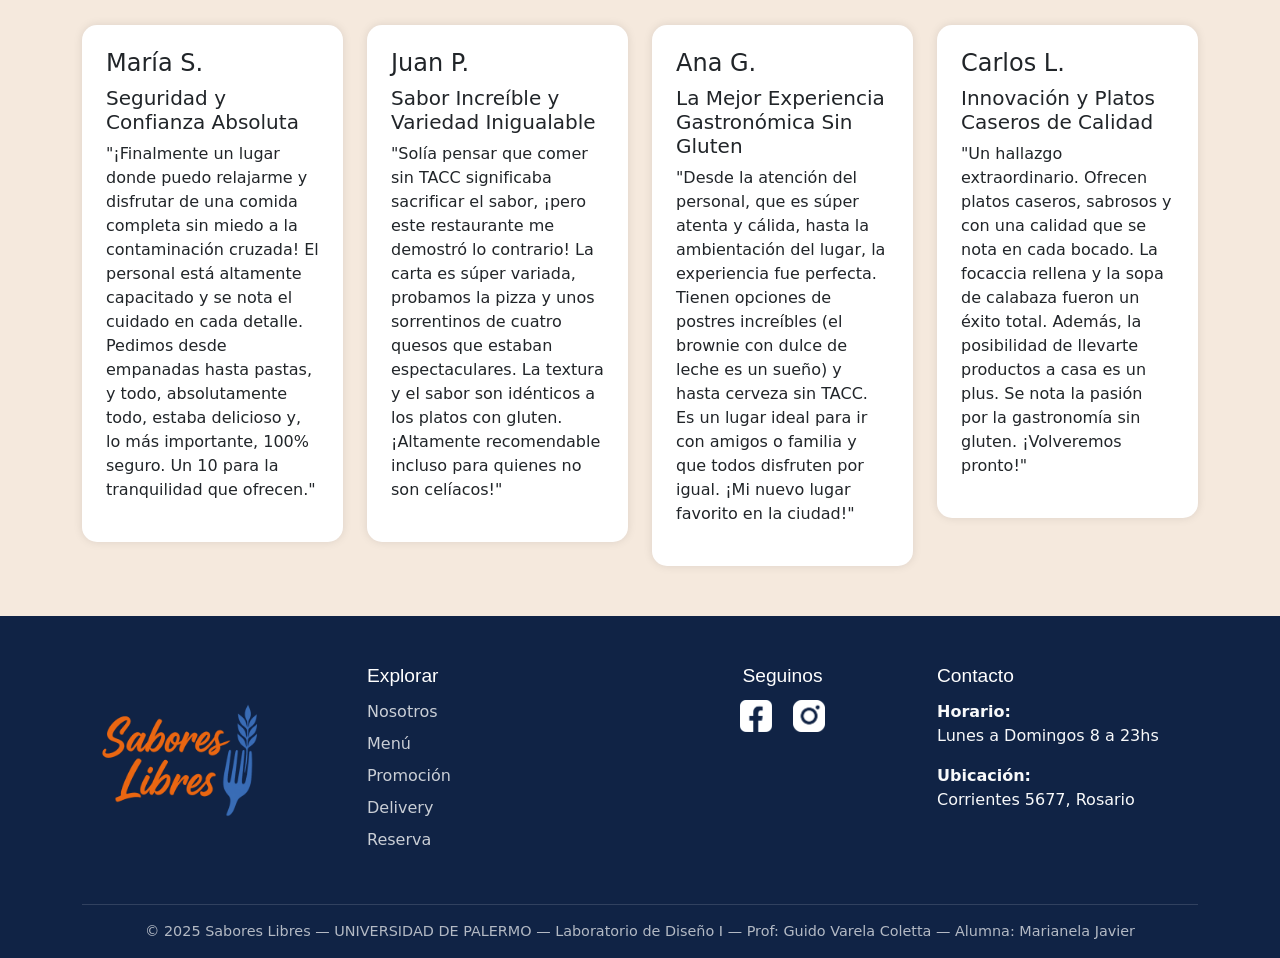
<file: nosotros.html>
<!DOCTYPE html>
<html lang="es">
<head>
    <meta charset="UTF-8">
    <meta name="viewport" content="width=device-width, initial-scale=1.0">
    <title>Sabores Libres SIN TACC</title>

    <!--CSS-->
    <link rel="stylesheet" href="css/style.css">

    <!--BOOTSTRAP-->
    <link href="https://cdn.jsdelivr.net/npm/bootstrap@5.3.8/dist/css/bootstrap.min.css" rel="stylesheet">


</head>

<body class="bg1"> <!-- Fondo beige general -->

    <!--HEADER-->
        <!--BARRA 1 LOGO + TIENDA + USUARIO -->
    <header class="header-principal bg1">

        <div class="container d-flex justify-content-between align-items-center py-3 position-relative">

            <!--LOGO TENEDOR-->
            <a href="index.html">
                <img src="img/tenedor.png" alt="Tenedor" class="tenedor-header">
            </a>

            <!--ICONOS: TIENDA + USUARIO-->
            <div class="header-opciones d-flex align-items-center gap-4">
                <a href="delivery.html"><img src="img/tienda.png" alt="Tienda" class="icono-header"></a>
                <a href="usuario.html"><img src="img/usuario.png" alt="Usuario" class="icono-header"></a>
            </div>

        </div>


        <!--BARRA DE NAVEGACIÓN NARANJA -->
        <nav class="navbar navbar-expand-lg bg2">
            <div class="container">
    
            <button class="navbar-toggler" type="button"
                data-bs-toggle="collapse" data-bs-target="#navBarPrincipal">
                <span class="navbar-toggler-icon"></span>
            </button>
    
            <div class="collapse navbar-collapse justify-content-center" id="navBarPrincipal">
                <ul class="navbar-nav gap-4 MS-auto text-center">
                <li class="nav-item"><a class="nav-link text-light nav-btn" href="nosotros.html">NOSOTROS</a></li>
                <li class="nav-item"><a class="nav-link text-light nav-btn" href="menu.html">MENÚ</a></li>
                <li class="nav-item"><a class="nav-link text-light nav-btn" href="promocion.html">PROMOCIÓN</a></li>
                <li class="nav-item"><a class="nav-link text-light nav-btn" href="delivery.html">DELIVERY</a></li>
                <li class="nav-item"><a class="nav-link text-light nav-btn" href="reserva.html">RESERVA</a></li>
                </ul>
            </div>
    
            </div>
        </nav>
    
        
        <!-- Banner superior / SLIDER -->
        <div id="bannerCarousel" class="carousel slide" data-bs-ride="carousel">

            <div class="carousel-inner">
                <div class="carousel-item active" data-bs-interval="3000">
                    <img src="img/banner1.jpg" class="d-block w-100" alt="">
                </div>
                <div class="carousel-item" data-bs-interval="3000">
                    <img src="img/banner2.jpg" class="d-block w-100" alt="">
                </div>
                <div class="carousel-item" data-bs-interval="3000">
                    <img src="img/banner3.jpg" class="d-block w-100" alt="">
                </div>
            </div>

        </div>

        <!--TEXTO FIJO SOBRE EL SLIDER-->
            <div class="slider-text">
                <h1>Sabores Libres</h1>
                <p>Descubrí el verdadero placer de comer sin preocupaciones</p>
            </div>
    </header>


    </body>
    <!--ÁREA DINÁMICA (FONDO BEIGE) -->

    <!--SECCIÓN NOSOTROS-->
    <section id="seccion-nosotros" class="bg1 py-5">

        <!--CONCEPTO SABORES LIBRES-->
        <div class="contenido-dinamico mb-5 container text-center">
            <h3 class="nosotros-title">
                El objetivo es ofrecer un espacio gastronómico que garantice comida 100% libre de gluten y de preocupaciones ante la contaminación cruzada.
            </h3>
        </div>

        <!--MISIÓN Y VISIÓN-->
        <div class="mision-vision container mt-5">
            <div class="row justify-content-center g-4">

                <!--Misión-->
                <div class="col-md-6 col-12">
                    <div class="mv-box">
                        <h2 class="mv-title">MISIÓN</h2>
                        <h3 class="mv-text">
                            Brindar a la comunidad celíaca y no celíaca una experiencia gastronómica única,
                            ofreciendo un menú íntegramente sin TACC, elaborado en el momento, con ingredientes
                            frescos, seguros y sabrosos, en un espacio confortable donde todos puedan disfrutar
                            sin restricciones ni preocupaciones.
                        </h3>
                    </div>
                </div>

                <!--Visión-->
                <div class="col-md-6 col-12">
                    <div class="mv-box">
                        <h2 class="mv-title">VISIÓN</h2>
                        <h3 class="mv-text">
                            Convertirse en un referente en gastronomía libre de gluten, tanto a nivel presencial
                            como digital, ofreciendo un restaurante y tienda online que combinen innovación,
                            confianza y disfrute, contribuyendo a una vida más saludable y libre de barreras alimenticias.
                        </h3>
                    </div>
                </div>

            </div>
        </div>
        
        <div class="contenido-dinamico mb-5 container text-center">
            <h3 class="inicio-subtitle">
            El presente proyecto consiste en el diseño y desarrollo de un sitio web para un restaurante ficticio, denominado Sabores Libres.
            </h3>
        </div>

    </section>


    <!--LÍNEA DIVISORIA-->
    <div class="seccion-divider"></div>

    <!--NEWSLETTER-->
            <section class="newsletter mt-5">
                <h3>Entérate de todas nuestras novedades</h3>
                <div class="mt-3">
                    <input type="text" placeholder="Ingresá tu email">
                    <button>Enviar</button>
                </div>
            </section>

            <!-- Reseñas -->
            <section class="resenas container">
                <div class="row g-4">

                    <div class="col-md-3">
                        <div class="resena-box">
                            <h4>María S.</h4>
                            <h5>Seguridad y Confianza Absoluta</h5>
                            <p>"¡Finalmente un lugar donde puedo relajarme y disfrutar de una comida completa sin miedo a la contaminación cruzada! El personal está altamente capacitado y se nota el cuidado en cada detalle. Pedimos desde empanadas hasta pastas, y todo, absolutamente todo, estaba delicioso y, lo más importante, 100% seguro. Un 10 para la tranquilidad que ofrecen."</p>
                        </div>
                    </div>

                    <div class="col-md-3">
                        <div class="resena-box">
                            <h4>Juan P.</h4>
                            <h5>Sabor Increíble y Variedad Inigualable </h5>
                            <p>"Solía pensar que comer sin TACC significaba sacrificar el sabor, ¡pero este restaurante me demostró lo contrario! La carta es súper variada, probamos la pizza y unos sorrentinos de cuatro quesos que estaban espectaculares. La textura y el sabor son idénticos a los platos con gluten. ¡Altamente recomendable incluso para quienes no son celíacos!"</p>
                        </div>
                    </div>

                    <div class="col-md-3">
                        <div class="resena-box">
                            <h4>Ana G.</h4>
                            <h5>La Mejor Experiencia Gastronómica Sin Gluten </h5>
                            <p>"Desde la atención del personal, que es súper atenta y cálida, hasta la ambientación del lugar, la experiencia fue perfecta. Tienen opciones de postres increíbles (el brownie con dulce de leche es un sueño) y hasta cerveza sin TACC. Es un lugar ideal para ir con amigos o familia y que todos disfruten por igual. ¡Mi nuevo lugar favorito en la ciudad!"</p>
                        </div>
                    </div>

                    <div class="col-md-3">
                        <div class="resena-box">
                            <h4>Carlos L.</h4>
                            <h5>Innovación y Platos Caseros de Calidad </h5>
                            <p>"Un hallazgo extraordinario. Ofrecen platos caseros, sabrosos y con una calidad que se nota en cada bocado. La focaccia rellena y la sopa de calabaza fueron un éxito total. Además, la posibilidad de llevarte productos a casa es un plus. Se nota la pasión por la gastronomía sin gluten. ¡Volveremos pronto!"</p>
                        </div>
                    </div>

                </div>
            </section>

        </div>


<!--FOOTER-->
<footer class="footer bg3 text-light pt-5 pb-3">
    <div class="container">
        <div class="row gy-4">

            <!--LOGO-->
            <div class="col-md-3 text-center text-md-start">
                <a href="index.html">
                    <img src="img/logo.png" class="footer-logo mb-3" alt="Logo Sabores Libres">
                </a>
            </div>

            <!--MENÚ-->
            <div class="col-md-3">
                <h5 class="footer-title">Explorar</h5>
                <ul class="footer-links">
                    <li class="nav-item"><a class="nav-link text-light nav-btn" href="nosotros.html">Nosotros</a></li>
                    <li class="nav-item"><a class="nav-link text-light nav-btn" href="menu.html">Menú</a></li>
                    <li class="nav-item"><a class="nav-link text-light nav-btn" href="promocion.html">Promoción</a></li>
                    <li class="nav-item"><a class="nav-link text-light nav-btn" href="delivery.html">Delivery</a></li>
                    <li class="nav-item"><a class="nav-link text-light nav-btn" href="reserva.html">Reserva</a></li>
                </ul>
            </div>

            <!--REDES-->
            <div class="col-md-3 text-center">
                <h5 class="footer-title">Seguinos</h5>
                <div class="footer-redes mt-2">
                    <a href="https://www.instagram.com/portfolio.marianelajavierup/"><img src="img/facebook.png" alt="Facebook"></a>
                    <a href="https://www.instagram.com/portfolio.marianelajavierup/"><img src="img/instagram.png" alt="Instagram"></a>
                </div>
            </div>

            <!--HORARIOS-->
            <div class="col-md-3">
                <h5 class="footer-title">Contacto</h5>
                <p><strong>Horario:</strong><br>Lunes a Domingos 8 a 23hs</p>
                <p><strong>Ubicación:</strong><br>Corrientes 5677, Rosario</p>
            </div>

        </div>

        <!--LÍNEA FINAL-->
        <div class="text-center mt-4 pt-3 footer-copy">
            © 2025 Sabores Libres — UNIVERSIDAD DE PALERMO — Laboratorio de Diseño I — Prof: Guido Varela Coletta — Alumna: Marianela Javier
        </div>
    </div>
</footer>


<!--BOOTSTRAP SCRIPT -->
<script src="https://cdn.jsdelivr.net/npm/bootstrap@5.3.8/dist/js/bootstrap.bundle.min.js"></script>

</body>
</html>
</file>
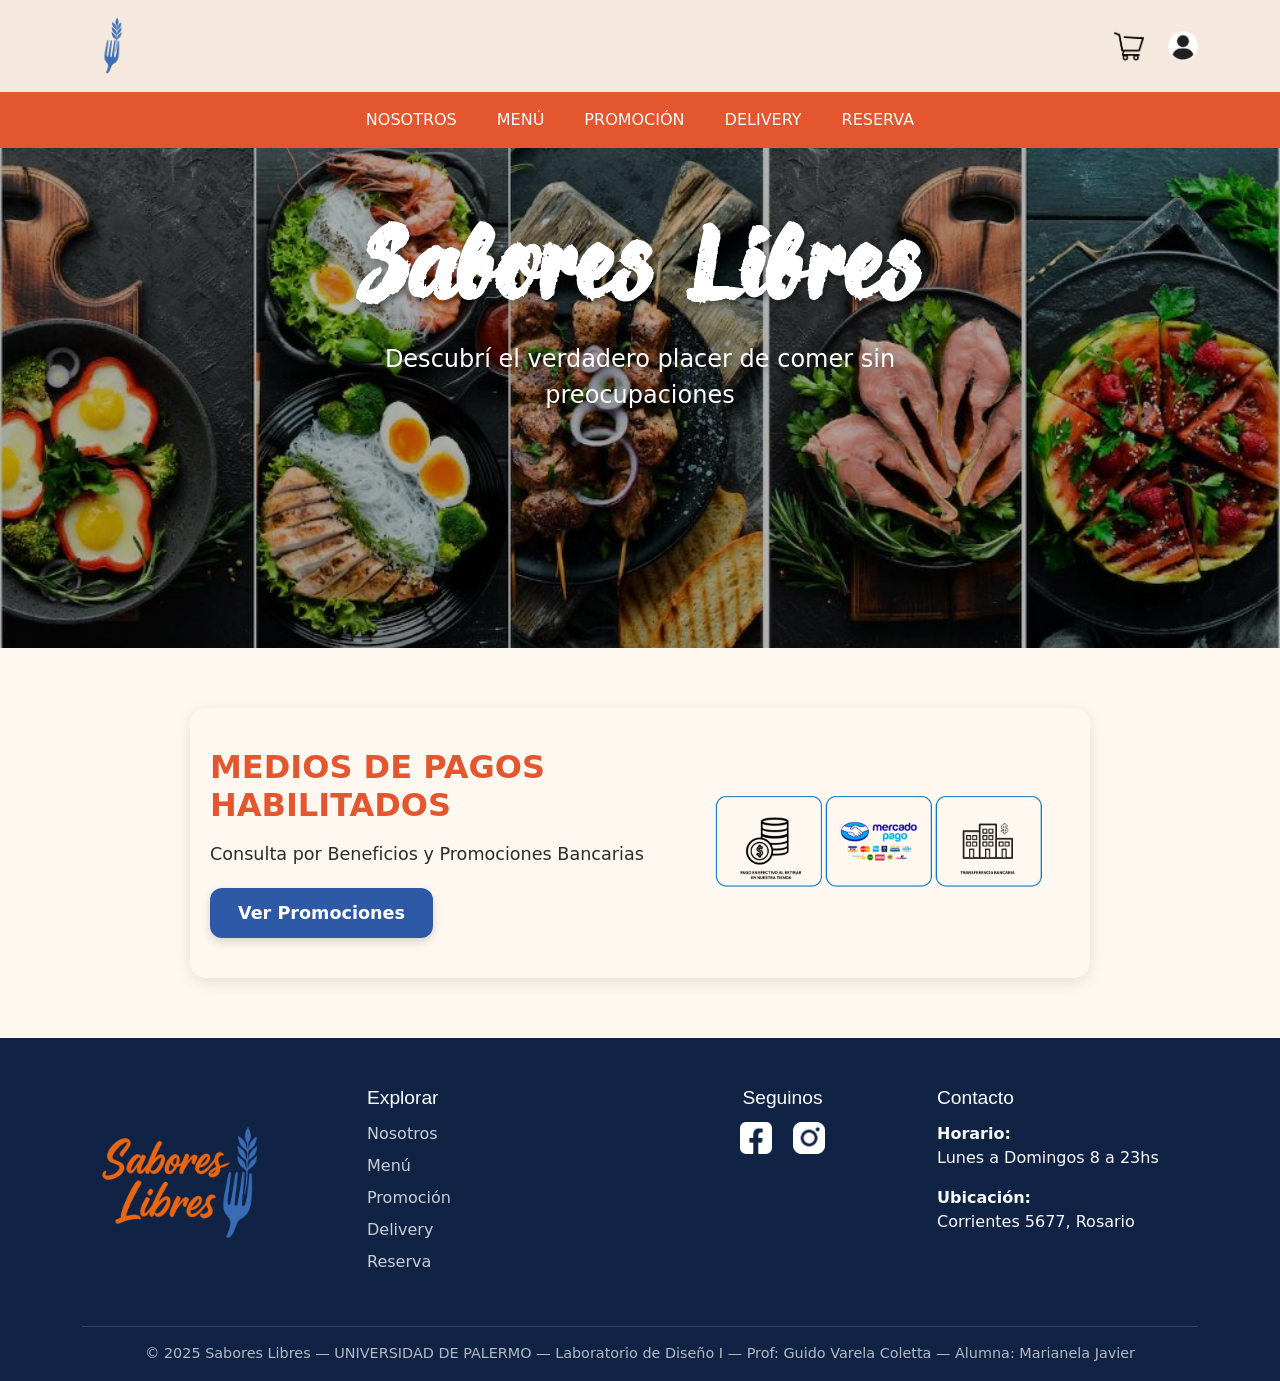
<file: promocion.html>
<!DOCTYPE html>
<html lang="es">
<head>
    <meta charset="UTF-8">
    <meta name="viewport" content="width=device-width, initial-scale=1.0">
    <title>Sabores Libres SIN TACC</title>

    <!--CSS-->
    <link rel="stylesheet" href="css/style.css">

    <!--BOOTSTRAP-->
    <link href="https://cdn.jsdelivr.net/npm/bootstrap@5.3.8/dist/css/bootstrap.min.css" rel="stylesheet">

</head>

<body class="bg1"> <!-- Fondo beige general -->

    <!--HEADER-->
        <!--BARRA 1 LOGO + TIENDA + USUARIO -->
    <header class="header-principal bg1">

        <div class="container d-flex justify-content-between align-items-center py-3 position-relative">

            <!--LOGO TENEDOR-->
            <a href="index.html">
                <img src="img/tenedor.png" alt="Tenedor" class="tenedor-header">
            </a>

            <!--ICONOS: TIENDA + USUARIO-->
            <div class="header-opciones d-flex align-items-center gap-4">
                <a href="delivery.html"><img src="img/tienda.png" alt="Tienda" class="icono-header"></a>
                <a href="usuario.html"><img src="img/usuario.png" alt="Usuario" class="icono-header"></a>
            </div>

        </div>


        <!--BARRA DE NAVEGACIÓN NARANJA -->
        <nav class="navbar navbar-expand-lg bg2">
            <div class="container">
    
            <button class="navbar-toggler" type="button"
                data-bs-toggle="collapse" data-bs-target="#navBarPrincipal">
                <span class="navbar-toggler-icon"></span>
            </button>
    
            <div class="collapse navbar-collapse justify-content-center" id="navBarPrincipal">
                <ul class="navbar-nav gap-4 MS-auto text-center">
                <li class="nav-item"><a class="nav-link text-light nav-btn" href="nosotros.html">NOSOTROS</a></li>
                <li class="nav-item"><a class="nav-link text-light nav-btn" href="menu.html">MENÚ</a></li>
                <li class="nav-item"><a class="nav-link text-light nav-btn" href="promocion.html">PROMOCIÓN</a></li>
                <li class="nav-item"><a class="nav-link text-light nav-btn" href="delivery.html">DELIVERY</a></li>
                <li class="nav-item"><a class="nav-link text-light nav-btn" href="reserva.html">RESERVA</a></li>
                </ul>
            </div>
    
            </div>
        </nav>
    
        
        <!-- Banner superior / SLIDER -->
        <div id="bannerCarousel" class="carousel slide" data-bs-ride="carousel">

            <div class="carousel-inner">
                <div class="carousel-item active" data-bs-interval="3000">
                    <img src="img/banner1.jpg" class="d-block w-100" alt="">
                </div>
                <div class="carousel-item" data-bs-interval="3000">
                    <img src="img/banner2.jpg" class="d-block w-100" alt="">
                </div>
                <div class="carousel-item" data-bs-interval="3000">
                    <img src="img/banner3.jpg" class="d-block w-100" alt="">
                </div>
            </div>

        </div>

        <!--TEXTO FIJO SOBRE EL SLIDER-->
            <div class="slider-text">
                <h1>Sabores Libres</h1>
                <p>Descubrí el verdadero placer de comer sin preocupaciones</p>
            </div>
    </header>


    <!--PROMOCION-->
    <section id="seccion-promocion">
        <div class="promocion-container">
        <div class="promocion-text">
            <h2>MEDIOS DE PAGOS HABILITADOS</h2>
            <p>Consulta por Beneficios y Promociones Bancarias</p>
            <a href="#" class="promocion-btn">Ver Promociones</a>
        </div>
        <div class="promocion-img">
            <img src="img/promocion.png" alt="Promociones Bancarias">
        </div>
        </div>
    </section>

<!--FOOTER-->
    <footer class="footer bg3 text-light pt-5 pb-3">
        <div class="container">
            <div class="row gy-4">

                <!--LOGO-->
                <div class="col-md-3 text-center text-md-start">
                    <a href="index.html">
                        <img src="img/logo.png" class="footer-logo mb-3" alt="Logo Sabores Libres">
                    </a>
                </div>

                <!--MENÚ-->
                <div class="col-md-3">
                    <h5 class="footer-title">Explorar</h5>
                    <ul class="footer-links">
                        <li class="nav-item"><a class="nav-link text-light nav-btn" href="nosotros.html">Nosotros</a></li>
                        <li class="nav-item"><a class="nav-link text-light nav-btn" href="menu.html">Menú</a></li>
                        <li class="nav-item"><a class="nav-link text-light nav-btn" href="promocion.html">Promoción</a></li>
                        <li class="nav-item"><a class="nav-link text-light nav-btn" href="delivery.html">Delivery</a></li>
                        <li class="nav-item"><a class="nav-link text-light nav-btn" href="reserva.html">Reserva</a></li>
                    </ul>
                </div>

                <!--REDES-->
                <div class="col-md-3 text-center">
                    <h5 class="footer-title">Seguinos</h5>
                    <div class="footer-redes mt-2">
                        <a href="https://www.instagram.com/portfolio.marianelajavierup/"><img src="img/facebook.png" alt="Facebook"></a>
                        <a href="https://www.instagram.com/portfolio.marianelajavierup/"><img src="img/instagram.png" alt="Instagram"></a>
                    </div>
                </div>

                <!--HORARIOS-->
                <div class="col-md-3">
                    <h5 class="footer-title">Contacto</h5>
                    <p><strong>Horario:</strong><br>Lunes a Domingos 8 a 23hs</p>
                    <p><strong>Ubicación:</strong><br>Corrientes 5677, Rosario</p>
                </div>

            </div>

            <!--LÍNEA FINAL-->
            <div class="text-center mt-4 pt-3 footer-copy">
                © 2025 Sabores Libres — UNIVERSIDAD DE PALERMO — Laboratorio de Diseño I — Prof: Guido Varela Coletta — Alumna: Marianela Javier
            </div>
        </div>
    </footer>

<!--BOOTSTRAP SCRIPT -->
<script src="https://cdn.jsdelivr.net/npm/bootstrap@5.3.8/dist/js/bootstrap.bundle.min.js"></script>

</body>
</html>
</file>
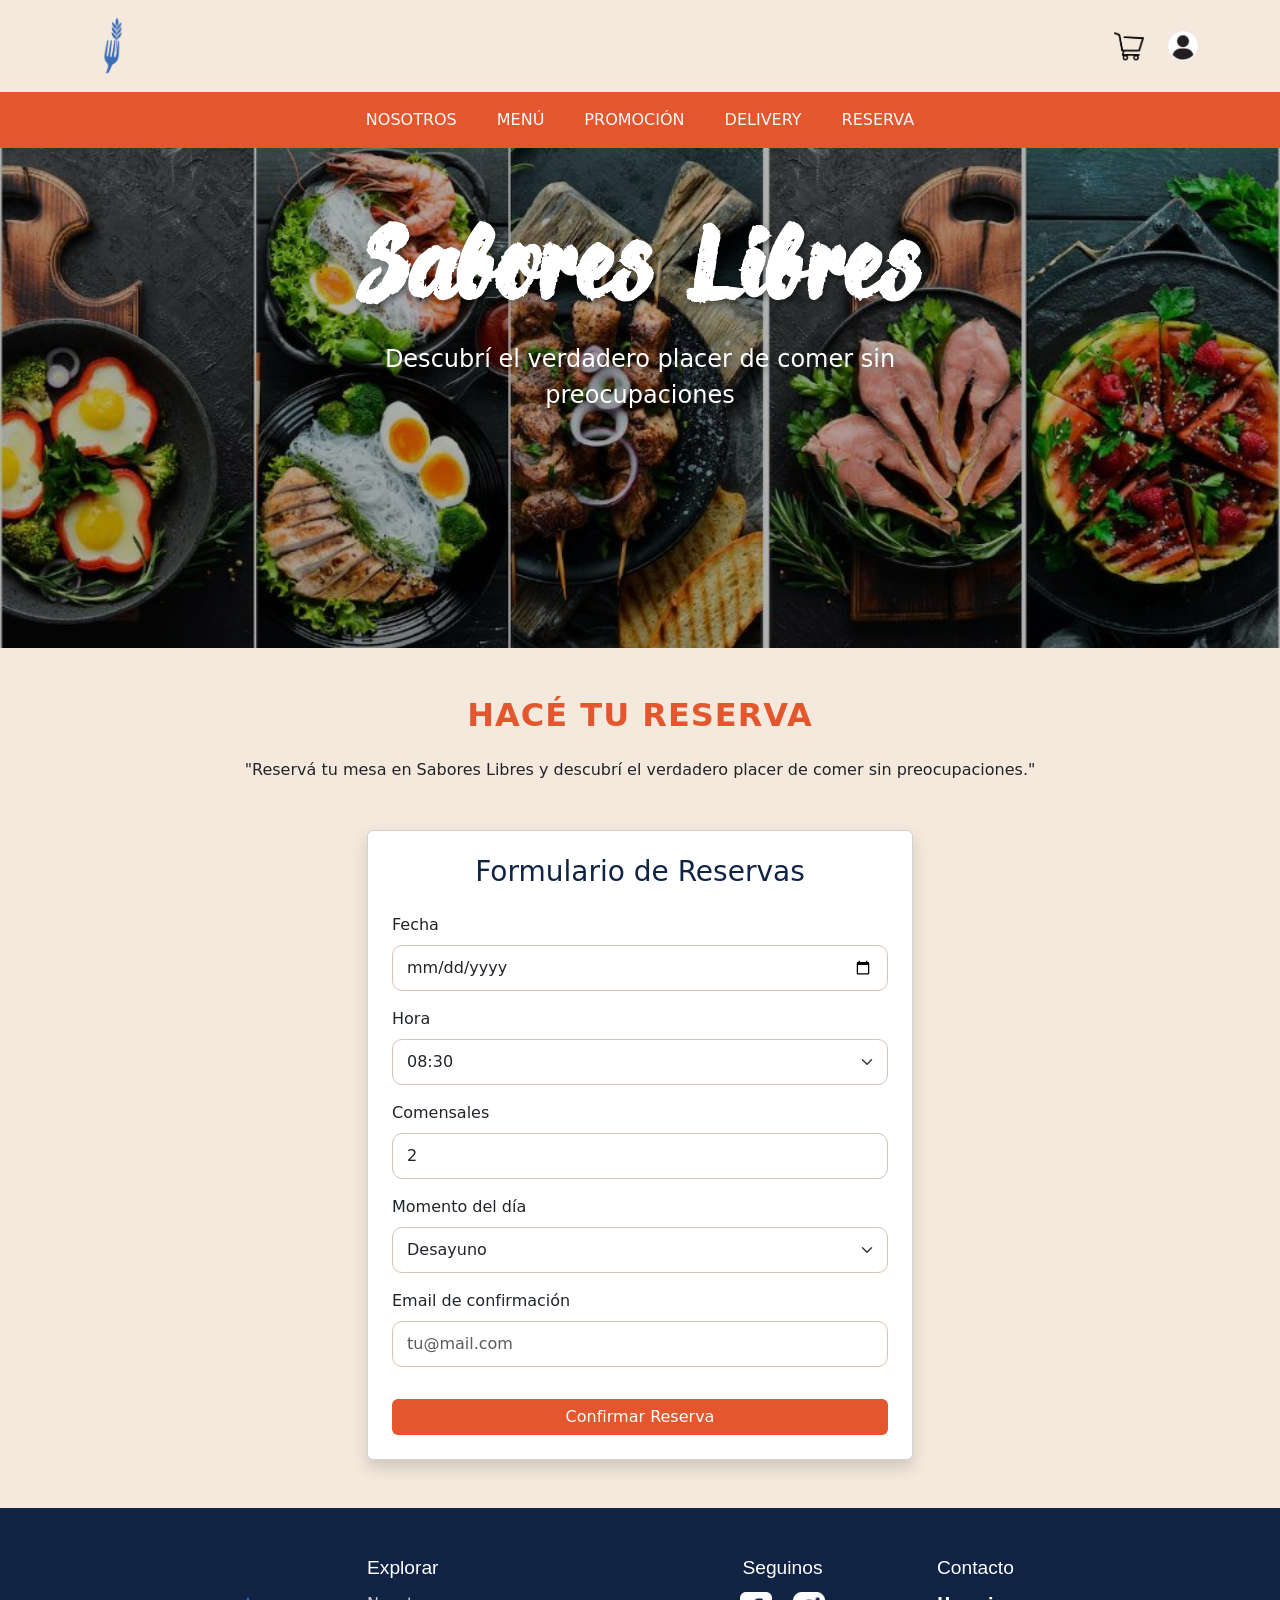
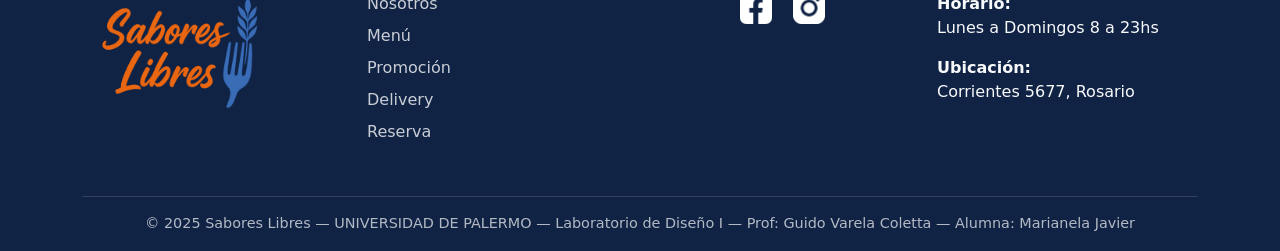
<file: reserva.html>
<!DOCTYPE html>
<html lang="es">
<head>
    <meta charset="UTF-8">
    <meta name="viewport" content="width=device-width, initial-scale=1.0">
    <title>Sabores Libres SIN TACC</title>

    <!--CSS-->
    <link rel="stylesheet" href="css/style.css">

    <!--BOOTSTRAP-->
    <link href="https://cdn.jsdelivr.net/npm/bootstrap@5.3.8/dist/css/bootstrap.min.css" rel="stylesheet">

</head>

<body class="bg1"> <!-- Fondo beige general -->

<!--HEADER-->
    <!--BARRA 1 LOGO + TIENDA + USUARIO -->
<header class="header-principal bg1">

    <div class="container d-flex justify-content-between align-items-center py-3 position-relative">

        <!--LOGO TENEDOR-->
        <a href="index.html">
            <img src="img/tenedor.png" alt="Tenedor" class="tenedor-header">
        </a>

        <!--ICONOS: TIENDA + USUARIO-->
        <div class="header-opciones d-flex align-items-center gap-4">
            <a href="delivery.html"><img src="img/tienda.png" alt="Tienda" class="icono-header"></a>
            <a href="usuario.html"><img src="img/usuario.png" alt="Usuario" class="icono-header"></a>
        </div>

    </div>


    <!--BARRA DE NAVEGACIÓN NARANJA -->
    <nav class="navbar navbar-expand-lg bg2">
        <div class="container">
  
        <button class="navbar-toggler" type="button"
            data-bs-toggle="collapse" data-bs-target="#navBarPrincipal">
            <span class="navbar-toggler-icon"></span>
        </button>
  
        <div class="collapse navbar-collapse justify-content-center" id="navBarPrincipal">
            <ul class="navbar-nav gap-4 MS-auto text-center">
            <li class="nav-item"><a class="nav-link text-light nav-btn" href="nosotros.html">NOSOTROS</a></li>
            <li class="nav-item"><a class="nav-link text-light nav-btn" href="menu.html">MENÚ</a></li>
            <li class="nav-item"><a class="nav-link text-light nav-btn" href="promocion.html">PROMOCIÓN</a></li>
            <li class="nav-item"><a class="nav-link text-light nav-btn" href="delivery.html">DELIVERY</a></li>
            <li class="nav-item"><a class="nav-link text-light nav-btn" href="reserva.html">RESERVA</a></li>
            </ul>
        </div>
  
        </div>
    </nav>
   
    
    <!-- Banner superior / SLIDER -->
    <div id="bannerCarousel" class="carousel slide" data-bs-ride="carousel">

        <div class="carousel-inner">
            <div class="carousel-item active" data-bs-interval="3000">
                <img src="img/banner1.jpg" class="d-block w-100" alt="">
            </div>
            <div class="carousel-item" data-bs-interval="3000">
                <img src="img/banner2.jpg" class="d-block w-100" alt="">
            </div>
            <div class="carousel-item" data-bs-interval="3000">
                <img src="img/banner3.jpg" class="d-block w-100" alt="">
            </div>
        </div>

    </div>

    <!--TEXTO FIJO SOBRE EL SLIDER-->
        <div class="slider-text">
            <h1>Sabores Libres</h1>
            <p>Descubrí el verdadero placer de comer sin preocupaciones</p>
        </div>
</header>


    <!-- SECCIÓN RESERVA -->
    <section id="seccion-reserva" class="py-5 bg1">
    
        <div class="container text-center">
            <h2 class="mb-4">HACÉ TU RESERVA</h2>
            <p class="mb-5">"Reservá tu mesa en Sabores Libres y descubrí el verdadero placer de comer sin preocupaciones."</p>
        </div>
    
        <div class="container">
            <div class="row justify-content-center">
    
                <div class="col-md-8 col-lg-6">
                    <div class="card p-4 shadow reserva-card">
    
                        <h3 class="text-center mb-4">Formulario de Reservas</h3>
    
                        <form id="formReserva">
    
                            <div class="mb-3">
                                <label class="form-label">Fecha</label>
                                <input type="date" id="fecha" class="form-control" required>
                            </div>
    
                            <div class="mb-3">
                                <label class="form-label">Hora</label>
                                <select id="hora" class="form-select" required>
                                    <option value="08:30">08:30</option>
                                    <option value="09:00">09:00</option>
                                    <option value="09:30">09:30</option>
                                    <option value="10:00">10:00</option>
                                    <option value="10:30">10:30</option>
                                    <option value="11:00">11:00</option>
                                    <option value="11:30">11:30</option>
                                    <option value="12:00">12:00</option>
                                    <option value="12:30">12:30</option>
                                    <option value="13:00">13:00</option>
                                    <option value="13:30">13:30</option>
                                    <option value="14:00">14:00</option>
                                    <option value="14:30">14:30</option>
                                    <option value="15:00">15:00</option>
                                    <option value="15:30">15:30</option>
                                    <option value="16:00">16:00</option>
                                    <option value="16:30">16:30</option>
                                    <option value="17:00">17:00</option>
                                    <option value="17:30">17:30</option>
                                    <option value="18:00">18:00</option>
                                    <option value="18:30">18:30</option>
                                    <option value="19:00">19:00</option>
                                    <option value="19:30">19:30</option>
                                    <option value="20:00">20:00</option>
                                    <option value="20:30">20:30</option>
                                    <option value="21:00">21:00</option>
                                    <option value="21:30">21:30</option>
                                    <option value="22:00">22:00</option>
                                    <option value="22:30">22:30</option>
                                </select>
                            </div>
    
                            <div class="mb-3">
                                <label class="form-label">Comensales</label>
                                <input type="number" id="comensales" class="form-control" min="1" value="2" required>
                            </div>
    
                            <div class="mb-3">
                                <label class="form-label">Momento del día</label>
                                <select id="momento" class="form-select">
                                    <option>Desayuno</option>
                                    <option>Almuerzo</option>
                                    <option>Merienda</option>
                                    <option>Cena</option>
                                </select>
                            </div>
    
                            <div class="mb-3">
                                <label class="form-label">Email de confirmación</label>
                                <input type="email" id="email" class="form-control" placeholder="tu@mail.com" required>
                            </div>
    
                            <button type="submit" class="btn btn-warning w-100 mt-3">Confirmar Reserva</button>
    
                        </form>
    
                    </div>
                </div>
    
            </div>
        </div>
    
    </section>
    
    <script src="https://cdn.jsdelivr.net/npm/bootstrap@5.3.3/dist/js/bootstrap.bundle.min.js"></script>
    
    <script>
    document.addEventListener("DOMContentLoaded", function () {
        const form = document.getElementById("formReserva");
    
        form.addEventListener("submit", function (event) {
            event.preventDefault();
    
            // Obtener los datos
            const fecha = document.getElementById("fecha").value;
            const hora = document.getElementById("hora").value;
            const comensales = document.getElementById("comensales").value;
            const momento = document.getElementById("momento").value;
            const email = document.getElementById("email").value;
    
            // Ocultar formulario
            form.style.display = "none";
    
            // Crear mensaje
            const mensaje = document.createElement("div");
            mensaje.className = "text-center mt-5";
            mensaje.innerHTML = `
                <h3 class="text-success mb-3">¡Tu reserva fue realizada con éxito! 🎉</h3>
                <p><strong>Fecha:</strong> ${fecha}</p>
                <p><strong>Hora:</strong> ${hora}</p>
                <p><strong>Comensales:</strong> ${comensales}</p>
                <p><strong>Momento del día:</strong> ${momento}</p>
                <p><strong>Confirmación enviada a:</strong> ${email}</p>
    
                <p class="mt-4">Gracias por elegir <strong>Sabores Libres</strong>.  
                ¡Te esperamos para disfrutar una experiencia libre de gluten!</p>
    
                <a href="index.html" class="btn btn-warning mt-3">Volver al inicio</a>
            `;
    
            form.parentNode.insertBefore(mensaje, form);
        });
    });
    </script>
    
</body>
    

<!--FOOTER-->
<footer class="footer bg3 text-light pt-5 pb-3">
    <div class="container">
        <div class="row gy-4">

            <!--LOGO-->
            <div class="col-md-3 text-center text-md-start">
                <a href="index.html">
                    <img src="img/logo.png" class="footer-logo mb-3" alt="Logo Sabores Libres">
                </a>
            </div>

            <!--MENÚ-->
            <div class="col-md-3">
                <h5 class="footer-title">Explorar</h5>
                <ul class="footer-links">
                    <li class="nav-item"><a class="nav-link text-light nav-btn" href="nosotros.html">Nosotros</a></li>
                    <li class="nav-item"><a class="nav-link text-light nav-btn" href="menu.html">Menú</a></li>
                    <li class="nav-item"><a class="nav-link text-light nav-btn" href="promocion.html">Promoción</a></li>
                    <li class="nav-item"><a class="nav-link text-light nav-btn" href="delivery.html">Delivery</a></li>
                    <li class="nav-item"><a class="nav-link text-light nav-btn" href="reserva.html">Reserva</a></li>
                </ul>
            </div>

            <!--REDES-->
            <div class="col-md-3 text-center">
                <h5 class="footer-title">Seguinos</h5>
                <div class="footer-redes mt-2">
                    <a href="https://www.instagram.com/portfolio.marianelajavierup/"><img src="img/facebook.png" alt="Facebook"></a>
                    <a href="https://www.instagram.com/portfolio.marianelajavierup/"><img src="img/instagram.png" alt="Instagram"></a>
                </div>
            </div>

            <!--HORARIOS-->
            <div class="col-md-3">
                <h5 class="footer-title">Contacto</h5>
                <p><strong>Horario:</strong><br>Lunes a Domingos 8 a 23hs</p>
                <p><strong>Ubicación:</strong><br>Corrientes 5677, Rosario</p>
            </div>

        </div>
        
        <!--LÍNEA FINAL-->
        <div class="text-center mt-4 pt-3 footer-copy">
            © 2025 Sabores Libres — UNIVERSIDAD DE PALERMO — Laboratorio de Diseño I — Prof: Guido Varela Coletta — Alumna: Marianela Javier
        </div>
    </div>
</footer>


<!--BOOTSTRAP SCRIPT -->
<script src="https://cdn.jsdelivr.net/npm/bootstrap@5.3.8/dist/js/bootstrap.bundle.min.js"></script>

</body>
</html>
</file>
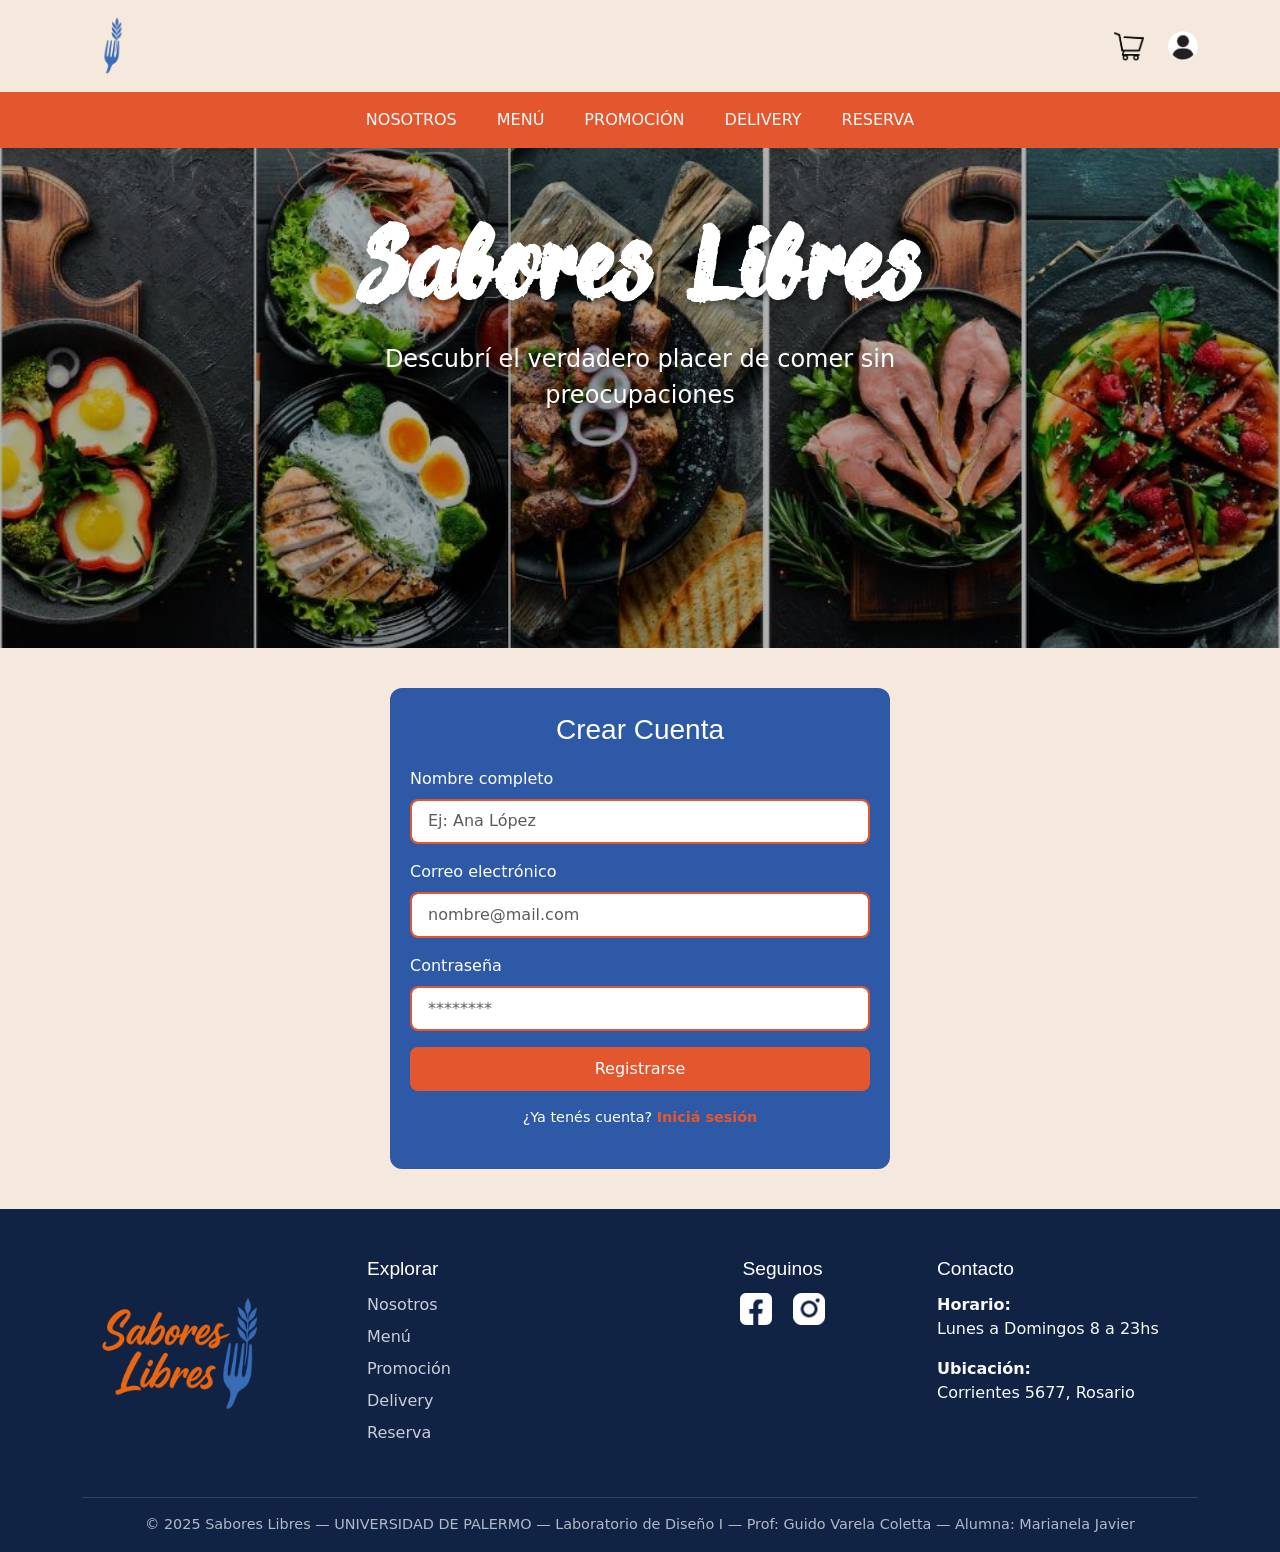
<file: usuario.html>
<!DOCTYPE html>
<html lang="es">
<head>
    <meta charset="UTF-8">
    <meta name="viewport" content="width=device-width, initial-scale=1.0">
    <title>Sabores Libres SIN TACC</title>

    <!--CSS-->
    <link rel="stylesheet" href="css/style.css">

    <!--BOOTSTRAP-->
    <link href="https://cdn.jsdelivr.net/npm/bootstrap@5.3.8/dist/css/bootstrap.min.css" rel="stylesheet">


</head>

<body class="bg1"> <!-- Fondo beige general -->

<!--HEADER-->
    <!--BARRA LOGO + TIENDA + USUARIO -->
<header class="header-principal bg1">

    <div class="container d-flex justify-content-between align-items-center py-3 position-relative">

        <!--LOGO TENEDOR-->
        <a href="index.html">
            <img src="img/tenedor.png" alt="Tenedor" class="tenedor-header">
        </a>

        <!--ICONOS: TIENDA + USUARIO-->
        <div class="header-opciones d-flex align-items-center gap-4">
            <a href="delivery.html"><img src="img/tienda.png" alt="Tienda" class="icono-header"></a>
            <a href="#" data-bs-toggle="modal" data-bs-target="#modalUsuario"><img src="img/usuario.png" alt="Usuario" class="icono-header"></a>
        </div>

    </div>


    <!--BARRA DE NAVEGACIÓN NARANJA -->
    <nav class="navbar navbar-expand-lg bg2">
        <div class="container">
  
            <button class="navbar-toggler" type="button"
                data-bs-toggle="collapse" data-bs-target="#navBarPrincipal">
                <span class="navbar-toggler-icon"></span>
            </button>
  
            <div class="collapse navbar-collapse justify-content-center" id="navBarPrincipal">
                <ul class="navbar-nav gap-4 MS-auto text-center">
                <li class="nav-item"><a class="nav-link text-light nav-btn" href="nosotros.html">NOSOTROS</a></li>
                <li class="nav-item"><a class="nav-link text-light nav-btn" href="menu.html">MENÚ</a></li>
                <li class="nav-item"><a class="nav-link text-light nav-btn" href="promocion.html">PROMOCIÓN</a></li>
                <li class="nav-item"><a class="nav-link text-light nav-btn" href="delivery.html">DELIVERY</a></li>
                <li class="nav-item"><a class="nav-link text-light nav-btn" href="reserva.html">RESERVA</a></li>
                </ul>
            </div>
  
        </div>
    </nav>
   
    
    <!-- Banner superior / SLIDER -->
    <div id="bannerCarousel" class="carousel slide" data-bs-ride="carousel">

        <div class="carousel-inner">
            <div class="carousel-item active" data-bs-interval="3000">
                <img src="img/banner1.jpg" class="d-block w-100" alt="">
            </div>
            <div class="carousel-item" data-bs-interval="3000">
                <img src="img/banner2.jpg" class="d-block w-100" alt="">
            </div>
            <div class="carousel-item" data-bs-interval="3000">
                <img src="img/banner3.jpg" class="d-block w-100" alt="">
            </div>
        </div>

    </div>

    <!--TEXTO FIJO SOBRE EL SLIDER-->
        <div class="slider-text">
            <h1>Sabores Libres</h1>
            <p>Descubrí el verdadero placer de comer sin preocupaciones</p>
        </div>
</header>

    <!-- FORMULARIO REGISTRO -->
<section class="form-usuario">
    <h3>Crear Cuenta</h3>

    <form id="formRegistro" required>

        <div class="mb-3 text-start">
            <label class="form-label">Nombre completo</label>
            <input type="text" class="form-control" placeholder="Ej: Ana López" required>
        </div>

        <div class="mb-3 text-start">
            <label class="form-label">Correo electrónico</label>
            <input type="email" class="form-control" placeholder="nombre@mail.com" required>
        </div>

        <div class="mb-3 text-start">
            <label class="form-label">Contraseña</label>
            <input type="password" class="form-control" placeholder="********" required>
        </div>

        <button type="submit" class="btn btn-primary w-100">
            Registrarse
        </button>

    </form>

    <p class="mt-3" style="font-size: 0.9rem;">
        ¿Ya tenés cuenta?  
        <a href="login.html" style="color: var(--header2); font-weight: 600; text-decoration: none;">
            Iniciá sesión
        </a>
    </p>
</section>

<!-- MODAL EXITO REGISTRO -->
<div class="modal fade modal-confirm" id="modalNewsletterOk" tabindex="-1" aria-hidden="true">
    <div class="modal-dialog modal-dialog-centered">
        <div class="modal-content">

            <div class="modal-header">
                <h5 class="modal-title">¡Registro Exitoso!</h5>
                <button type="button" class="btn-close" data-bs-dismiss="modal"></button>
            </div>

            <div class="modal-body text-center">
                ¡Gracias por registrarte!
            </div>

            <div class="modal-footer">
                <button type="button" class="btn-modal" data-bs-dismiss="modal">Aceptar</button>
            </div>

        </div>
    </div>
</div>


<!--ÁREA DINÁMICA (FONDO BEIGE) -->

<script>
    document.getElementById("formRegistro").addEventListener("submit", function(e) {
    
        if (!this.checkValidity()) {
            e.preventDefault();
            e.stopPropagation();
        } 
        else {
            e.preventDefault();
            let modal = new bootstrap.Modal(document.getElementById('modalNewsletterOk'));
            modal.show();
            this.reset();
        }
    
        this.classList.add('was-validated');
    
    });
    </script>
    
    
</body>

<!--FOOTER-->
<footer class="footer bg3 text-light pt-5 pb-3">
    <div class="container">
        <div class="row gy-4">

            <!--LOGO-->
            <div class="col-md-3 text-center text-md-start">
                <a href="index.html">
                    <img src="img/logo.png" class="footer-logo mb-3" alt="Logo Sabores Libres">
                </a>
            </div>

            <!--MENÚ-->
            <div class="col-md-3">
                <h5 class="footer-title">Explorar</h5>
                <ul class="footer-links">
                    <li class="nav-item"><a class="nav-link text-light nav-btn" href="nosotros.html">Nosotros</a></li>
                    <li class="nav-item"><a class="nav-link text-light nav-btn" href="menu.html">Menú</a></li>
                    <li class="nav-item"><a class="nav-link text-light nav-btn" href="promocion.html">Promoción</a></li>
                    <li class="nav-item"><a class="nav-link text-light nav-btn" href="delivery.html">Delivery</a></li>
                    <li class="nav-item"><a class="nav-link text-light nav-btn" href="reserva.html">Reserva</a></li>
                </ul>
            </div>

            <!--REDES-->
            <div class="col-md-3 text-center">
                <h5 class="footer-title">Seguinos</h5>
                <div class="footer-redes mt-2">
                    <a href="https://www.instagram.com/portfolio.marianelajavierup/"><img src="img/facebook.png" alt="Facebook"></a>
                    <a href="https://www.instagram.com/portfolio.marianelajavierup/"><img src="img/instagram.png" alt="Instagram"></a>
                </div>
            </div>

            <!--HORARIOS-->
            <div class="col-md-3">
                <h5 class="footer-title">Contacto</h5>
                <p><strong>Horario:</strong><br>Lunes a Domingos 8 a 23hs</p>
                <p><strong>Ubicación:</strong><br>Corrientes 5677, Rosario</p>
            </div>

        </div>

        <!--LÍNEA FINAL-->
        <div class="text-center mt-4 pt-3 footer-copy">
            © 2025 Sabores Libres — UNIVERSIDAD DE PALERMO — Laboratorio de Diseño I — Prof: Guido Varela Coletta — Alumna: Marianela Javier
        </div>
    </div>
</footer>


<!--BOOTSTRAP SCRIPT -->
<script src="https://cdn.jsdelivr.net/npm/bootstrap@5.3.8/dist/js/bootstrap.bundle.min.js"></script>

</body>
</html>
</file>
<file: css/style.css>
/*TIPOGRAFÍA PERSONALIZADA*/
    @font-face {
        font-family: 'Richie Brusher';
        src: url('../fonts/Richie Brusher.ttf') format('truetype');
        font-display: swap;
    }
    body {
        font-family: 'Josefin Slab', serif;
        color: var(--text);
        background-color: var(--section);
        margin: 0;
        padding: 0;
    }

/*VARIABLES GLOBALES*/
    :root {
        --section: #F5E9DD;
        --header2: #E4572E;
        --botton: #2E59A7;
        --footer: #102345;
        --text: #2C2C2C;
        --text2: #FFFFFF;
    }

/*FONDOS*/
    .bg1 { background: var(--section); }
    .bg2 { background: var(--header2); }
    .bg3 { background: var(--footer); }

/*GLOBAL*/
    body {
        background-color: var(--section);
        color: var(--text);
        font-family: 'Josefin Slab', serif;
    }

/*HEADER*/
    header {
        position: relative;
    }

/*LOGO TENEDOR*/
    .tenedor-header {
        width: 60px;
    }

/*ICONOS: TIENDA + USUARIO*/
    .icono-header {
        width: 32px;
        transition: 0.3s;
    }

.icono-header:hover {
    transform: scale(1.1);
    opacity: 0.8;
    }

    /*ENLACES DEL HEADER (si agregrego texto)*/
        .header-link {
            text-decoration: none;
            color: var(--text);
            font-family: 'Raleway', sans-serif;
            font-weight: 600;
            transition: 0.3s;
        }

        .header-link:hover {
            color: var(--header2);
        }

        .header-opciones img {
            width: 30px;
            cursor: pointer;
            transition: 0.3s ease;
        }

        .header-opciones img:hover {
            transform: scale(1.12);
            opacity: 0.85;
        }

/* ESTILOS DEL MODAL DE REGISTRO (Registro & Login)*/
.form-usuario {
    background: var(--botton);
    color: white;
    padding: 25px 20px;
    border-radius: 12px;
    max-width: 500px;
    margin: 40px auto;
    text-align: center;
}

.form-usuario h3 {
    font-family: 'Raleway', sans-serif;
    margin-bottom: 20px;
}

.form-usuario .form-control {
    border-radius: 8px;
    border: 2px solid var(--header2);
    padding: 0.55rem 1rem;
}

.form-usuario button {
    padding: 0.6rem 1.3rem;
    border-radius: 8px;
    background: var(--header2);
    color: white;
    border: none;
    cursor: pointer;
    transition: 0.3s;
    width: 100%;
}

.form-usuario button:hover {
    background: var(--footer);
}

/*MODAL Sabores Libres */
.modal-content {
    border-radius: 14px;
}
.modal-header .modal-title {
    color: var(--header2);
    font-weight: bold;
}

/*MODAL RESPONSIVE*/

@media (max-width: 480px) {
    #formRegistroModal .modal-content {
        padding: 20px;
    }

    #formRegistroModal .modal-title {
        font-size: 1.4rem;
    }
}


/*SLIDER- BANNER*/
    .carousel-item img {
        width: 100%;
        height: 60vh; 
        max-height: 500px;
        object-fit: cover;
        filter: brightness(70%);
    }

    /*TEXTO FIJO SLIDER- BANNER*/
    .slider-text {
        position: absolute;
        top: 50%;
        left: 50%;
        transform: translate(-50%, -50%);
        z-index: 10;
        text-align: center;
        color: white;
        text-shadow: 3px 3px 6px rgba(0,0,0,0.4);
    }

    .slider-text h1 {
        font-family: 'Richie Brusher', cursive;
        font-size: clamp(2.5rem, 8vw, 6rem);
        font-weight: 800;
    }

    .slider-text p {
        font-size: clamp(1rem, 2vw, 1.5rem);
    }

    /*ÁREA DINÁMICA*/
    .content-area {
        padding-top: 4rem;
        padding-bottom: 4rem;
    }


/*CONTENIDO DINÁMICO: INICIO*/
    .contenido-dinamico {
        max-width: 900px;
        margin: 0 auto;
        text-align: center;
        padding: 20px 15px;
    }

    .inicio-title {
        font-family: 'Raleway', sans-serif;
        font-size: 2rem;
        font-weight: 700;
        color: var(--text);
        margin-bottom: 20px;
    }

    .inicio-subtitle {
        font-family: 'Josefin Slab', serif;
        font-size: 1.3rem;
        font-weight: 400;
        color: var(--text);
        line-height: 1.6;
    }

/*SECCIÓN MISIÓN & VISIÓN*/
    .mision-vision {
        max-width: 950px;
        margin: 0 auto;
    }

    .mv-box {
        background: white;
        padding: 25px 20px;
        border-radius: 12px;
        box-shadow: 0 4px 10px rgba(0,0,0,0.12);
        text-align: center;
    }

    .mv-title {
        font-family: 'Raleway', sans-serif;
        font-size: 1.8rem;
        font-weight: 700;
        color: var(--header2);
        margin-bottom: 10px;
    }

    .mv-text {
        font-family: 'Josefin Slab', serif;
        font-size: 1.15rem;
        color: var(--text);
        line-height: 1.6;
    }



/*SECCIÓN MENÚ*/
    /* MENÚ Título */
    #seccion-menu h2 {
        font-family: "Raleway";
        color: var(--header2);
        font-size: 2rem;
        margin-bottom: 15px;
        font-weight: 700;
    }

    /* Botón descargar PDF */
    .btn-descargar-menu,
    .btn-descargar-menu:visited {
        background-color: var(--botton);
        color: var(--text2);
        font-weight: 600;
        padding: 12px 22px;
        border-radius: 14px;
        text-decoration: none;
        transition: all 0.3s ease;
        display: inline-block;
        margin-bottom: 30px;
    }

    .btn-descargar-menu:hover {
        background-color: var(--botton);
        color: white;
        transform: scale(1.05);
    }

/*MENU galería*/
    /* Galería de Menú*/
    .menu-galeria-img {
        width: 100%;
        height: auto;
        border-radius: 10px;
        transition: transform .3s ease, box-shadow .3s ease;
        cursor: pointer;

        /*Imágenes a distinta altura */
        max-height: 460px; 
        object-fit: contain;   
        background: var(--section);
        padding: 1%;
        margin-top: 1%;     
        margin-bottom: 1%;     
    }

    /* Hover*/
    .menu-galeria-img:hover {
        transform: scale(1.05);
        box-shadow: 0 10px 25px rgba(0,0,0,0.25);
    }

    /* Espaciado general */
    .menu-revista {
        margin-top: 25px;
    }

    /*MENU galería (IMAGEN AMPLIADA)*/

    .modal-content {
        border: none;
        background: #000 !important;
        padding: 0;
        border-radius: 14px;
    }

    .modal-content img {
        width: 100%;
        border-radius: 14px;
    }

    /*MENU RESPONSIVE*/

    @media (max-width: 992px) {
        #seccion-menu h2 {
            font-size: 2.6rem;
        }

        .menu-galeria-img {
            border-radius: 14px;
        }
    }

    @media (max-width: 768px) {
        #seccion-menu h2 {
            font-size: 2.3rem;
        }

        .btn-descargar-menu {
            font-size: 0.9rem;
            padding: 10px 18px;
        }

        .menu-galeria-img {
            border-radius: 12px;
            box-shadow: 0 3px 10px rgba(0,0,0,0.15);
        }
    }

    @media (max-width: 480px) {
        #seccion-menu h2 {
            font-size: 2rem;
        }

        .menu-galeria-img {
            border-radius: 10px;
        }
    }


/*PROMOCION*/
    /* CONTENEDOR PRINCIPAL */
    .promocion-container {
        display: flex;
        justify-content: center;
        align-items: center;
        flex-wrap: wrap;
        gap: 40px;
        max-width: 900px;
        margin: 0 auto;
        padding: 40px 20px;
        background-color: #fff8f1;
        border-radius: 16px;
        box-shadow: 0 4px 15px rgba(0,0,0,0.1);
    }
    
    /* TEXTO */
    .promocion-text {
        flex: 1 1 350px;
        text-align: left;
    }
    
    .promocion-text h2 {
        color: var(--header2);
        font-size: 2rem;
        font-weight: 700;
        margin-bottom: 15px;
    }
    
    .promocion-text p {
        color: var(--text);
        font-size: 1.1rem;
        line-height: 1.6;
        margin-bottom: 20px;
    }
    
    /* BOTÓN */
    .promocion-btn {
        display: inline-block;
        background-color: var(--botton);
        color: white;
        padding: 12px 28px;
        font-size: 1.1rem;
        font-weight: 600;
        border-radius: 12px;
        text-decoration: none;
        transition: all 0.3s ease;
        box-shadow: 0 4px 10px rgba(0,0,0,0.15);
    }
    
    .promocion-btn:hover {
        background-color: var(--header2);
        transform: translateY(-3px);
        box-shadow: 0 5px 15px rgba(249, 164, 63, 0.4);
    }

    #seccion-promocion {
        background-color: #fff8f1; /* fondo claro cálido */
        padding: 60px 20px;
        display: flex;
        justify-content: center;
    }
    
    /* IMAGEN */
    .promocion-img {
        flex: 1 1 300px;
        text-align: center;
    }
    
    .promocion-img img {
        width: 100%;
        max-width: 350px;
        border-radius: 16px;
        transition: transform 0.3s ease;
    }
    
    .promocion-img img:hover {
        transform: scale(1.03);
    }
    
    /* RESPONSIVE PROMOCIÓN*/
    @media (max-width: 768px) {
        .promocion-container {
            flex-direction: column;
            text-align: center;
            padding: 30px 15px;
        }
    
        .promocion-text {
            text-align: center;
        }
    
        .promocion-btn {
            width: 80%;
            max-width: 250px;
        }
    
        .promocion-img img {
            max-width: 280px;
        }
    }
    
/*SECCIÓN DELIVERY*/
    #seccion-delivery {
        background-color: #fff8f1;
        padding: 60px 20px;
        display: flex;
        justify-content: center;
        align-items: center;
        flex-direction: column;
        border-top: 3px solid #f9a43f;
    }
    
    .delivery-container {
        background-color: #ffffff;
        border-radius: 16px;
        box-shadow: 0 4px 15px rgba(0, 0, 0, 0.1);
        padding: 40px;
        max-width: 900px;
        width: 100%;
    }
    
    /* CONTENEDOR EN 2 COLUMNAS */
    .delivery-columns {
        display: flex;
        justify-content: center;
        align-items: center;
        gap: 40px;
        flex-wrap: wrap;
    }
    
    /* COLUMNA IZQUIERDA */
    .delivery-left {
        flex: 1 1 350px;
        text-align: center;
    }
    
    .delivery-left h2 {
        color: var(--header2);
        font-size: 2rem;
        font-weight: 700;
        margin-bottom: 15px;
    }
    
    .delivery-left p {
        color: var(--text);
        font-size: 1.1rem;
        margin-bottom: 25px;
        line-height: 1.6;
    }
    
    /* Botón Pedidos Ya */
    .delivery-btn {
        width: 180px;
        border-radius: 12px;
        transition: all 0.3s ease;
        border: 2px solid transparent;
    }
    
    .delivery-btn:hover {
        transform: scale(1.05);
        border-color: #f9a43f;
        box-shadow: 0 0 15px rgba(249, 164, 63, 0.4);
    }
    
    /* COLUMNA DERECHA: IMAGEN */
    .delivery-right img {
        width: 260px;   
        max-width: 100%;
        border-radius: 16px;
        transition: transform 0.3s ease;
    }
    
    /* DELIVERY RESPONSIVE */
    @media (max-width: 768px) {
        .delivery-columns {
        flex-direction: column;
        text-align: center;
        }
    
        .delivery-btn {
        width: 150px;
        }
    
        .delivery-right img {
        width: 220px; /* aún más chica para móvil */
        }
    }
  
/*SECCIÓN RESERVAS */
    /* Fondo*/
    .bg1 {
        background-color: var(--section); 
    }

    /* Tarjeta del formulario */
    .reserva-card {
        background-color: #ffffff;
        border-radius: 15px;
        padding: 30px;
        border: none;
        box-shadow: 0 8px 20px rgba(0,0,0,0.1);
        transition: transform .2s ease;
    }

    .reserva-card:hover {
        transform: translateY(-3px);
    }

    /* Títulos */
    #seccion-reserva h2 {
        color: var(--header2);
        font-weight: bold;
        letter-spacing: 1px;
    }

    #seccion-reserva h3 {
        color: var(--footer);
    }

    /* Inputs con estilo */
    #seccion-reserva input,
    #seccion-reserva select {
        border-radius: 10px;
        border: 1px solid #d4c4b8;
        padding: 10px 14px;
        transition: border-color .2s, box-shadow .2s;
    }

    #seccion-reserva input:focus,
    #seccion-reserva select:focus {
        border-color: #e6953f;
        box-shadow: 0 0 8px rgba(230, 149, 63, 0.4);
    }

    /* Botón de reserva */
    .btn-warning {
        background-color: var(--header2) !important; 
        border: none !important;
        color: #fff !important;
        font-size: 1.1rem;
        font-weight: bold;
        padding: 12px 16px;
        border-radius: 12px;
        transition: background-color .2s, transform .2s;
    }

    .btn-warning:hover {
        background-color: var(--botton) !important;
        transform: scale(1.03);
    }

    /* Mensaje de confirmación */
    #seccion-reserva .confirmacion-reserva {
        background-color: #ffffff;
        border-radius: 15px;
        padding: 30px;
        border: 1px solid --text2;
        box-shadow: 0 5px 18px rgba(0,0,0,0.1);
        animation: aparecer .5s ease;
    }

    /* Animación */
    @keyframes aparecer {
        from {
            opacity: 0;
            transform: translateY(15px);
        }
        to {
            opacity: 1;
            transform: translateY(0);
        }
    }

    /* Texto dentro del mensaje */
    .confirmacion-reserva h3 {
        color: #2a7a2a;
        font-weight: bold;
    }

    .confirmacion-reserva p {
        font-size: 1.05rem;
        color: var(--text);
    }




/*TIENDA*/

   .producto img {
    width: 100%;
    height: 160px;      
    object-fit: cover;    
    border-radius: 10px;  
    box-shadow: 0 0 5px rgba(0,0,0,0.15);
    }


    #seccion-tienda {
        padding-top: 60px;
        padding-bottom: 60px;
    }

    /* Título general */
    #seccion-tienda .titulo-seccion {
        font-family: 'Raleway', sans-serif;
        font-size: 2rem;
        color: var(--header2);
    }

    /* CARD DE PRODUCTO */
    .card-producto {
        background: var(--text2);
        border-radius: 18px;
        padding: 15px;
        transition: transform .2s ease, box-shadow .2s ease;
        cursor: pointer;
        border: 2px solid var(--botton);
    }

    .card-producto:hover {
        transform: translateY(-6px);
        box-shadow: 0px 4px 15px rgba(0,0,0,0.15);
    }

    /* Imagen */
    .producto-img {
        border-radius: 12px;
        border: 2px solid var(--header2);
    }

    /* Nombre del producto */
    .producto-nombre {
        font-size: 1.1rem;
        color: var(--footer);
    }

    /* Precio */
    .producto-precio {
        font-size: 1rem;
        font-weight: bold;
        color: var(--header2);
    }

    /* Responsive */
    @media (max-width: 768px) {
        #seccion-tienda .titulo-seccion {
            font-size: 2.4rem;
        }

        .card-producto {
            padding: 12px;
        }
    }



/* NEWSLETTER */
    .newsletter {
        background: var(--botton);
        color: white;
        padding: 25px 20px;
        border-radius: 12px;
        text-align: center;
        max-width: 600px;
        margin: 0 auto; /* centra todo el newsletter */
    }

    .newsletter h3 {
        font-family: 'Raleway', sans-serif;
        margin-bottom: 15px;
    }

        /* Contenedor del input + botón */
    .newsletter div {
        display: flex;
        justify-content: center;
        gap: 10px;
        flex-wrap: wrap; /* no se rompe en mobile */
    }

        /* Input */
    .newsletter input {
        padding: 0.6rem 1rem;
        border-radius: 8px;
        border: 2px solid var(--header2);
        width: 500px;
    }

        /* Botón */
    .newsletter button {
        padding: 1rem 1rem;
        margin-top: 5%;
        border-radius: 8px;
        background: var(--header2);
        color: white;
        border: none;
        cursor: pointer;
        transition: 0.3s;
    }

    .newsletter button:hover {
        background: var(--footer);
    }

        /* NEWSLETTER RESPONSIVE */
    @media (max-width: 480px) {
        .newsletter {
            padding: 20px;
        }

        .newsletter div {
            flex-direction: column; 
        }

        .newsletter input,
        .newsletter button {
            width: 100%;
        }
    }


/*RESEÑAS*/
.resenas {
    padding: 50px 0;
}

.resena-box {
    background: white;
    padding: 1.5rem;
    border-radius: 15px;
    box-shadow: 0 0 10px rgba(0,0,0,0.1);
}
    /*RESEÑAS RESPONSIVE*/
    @media (max-width: 768px) {
        .resenas {
            padding: 30px 5px;
        }

        .resena-box {
            flex: 1 1 100%;
            max-width: 100%;
            padding: 0.8rem;
        }

        .resena-box p {
            font-size: 0.95rem;
        }
    }


/*FOOTER*/
    .footer {
        background: var(--footer);
        color: var(--text2);
    }

    .footer-logo {
        width: 200px;
    }

    .footer-desc {
        font-size: 0.95rem;
        opacity: 0.8;
    }

    .footer-title {
        font-family: 'Raleway', sans-serif;
        font-size: 1.2rem;
        margin-bottom: 0.8rem;
        color: var(--text2);
    }

    .footer-links {
        list-style: none;
        padding: 0;
    }

    .footer-links li {
        margin-bottom: 0.5rem;
    }

    .footer-links li a {
        color: var(--text2);
        text-decoration: none;
        opacity: 0.8;
        transition: 0.3s;
    }

    .footer-links li a:hover {
        opacity: 1;
        color: var(--header2);
    }

    .footer-redes img {
        width: 32px;
        margin: 0 8px;
        transition: 0.3s;
    }

    .footer-redes img:hover {
        transform: scale(1.15);
        opacity: 0.8;
    }


    .footer-copy {
        border-top: 1px solid rgba(255,255,255,0.2);
        padding-top: 12px;
        font-size: 0.9rem;
        opacity: 0.7;
    }

        /*FOOTER RESPONSIVE*/
    @media (max-width: 768px) {

        .slider-text h1 {
            font-size: 3rem;
        }

        .slider-text p {
            font-size: 1.1rem;
        }

        .tenedor-header {
            width: 45px;
            top: 5px;
            left: 5px;
        }

    }

/*MODALES PERSONALIZADOS*/
   .modal-confirm .modal-content {
    border-radius: 18px;
    padding: 0.5rem 0;
    border: none;
    box-shadow: 0px 10px 30px --footer;
    animation: modalShow 0.35s ease;
    }

    /*ANIMACIÓN*/
    @keyframes modalShow {
        from {
            opacity: 50%;
            transform: scale(0.94);
        }
        to {
            opacity: 50%;
            transform: scale(1);
        }
    }

    /* HEADER */
    .modal-confirm .modal-header {
        background-color: var(--botton); 
        color: #fff;
        border-top-left-radius: 18px;
        border-top-right-radius: 18px;
        border-bottom: none;
        padding: 1rem 1.2rem;
    }

    /* TÍTULO */
    .modal-confirm .modal-title {
        font-weight: 700;
        letter-spacing: 0.5px;
    }

    /* BOTÓN CERRAR (la X) */
    .modal-confirm .btn-close {
        filter: brightness(0) invert(1); /* X blanca */
        opacity: 100%;
    }
    .modal-confirm .btn-close:hover {
        opacity: 1;
    }

    /* BODY */
    .modal-confirm .modal-body {
        padding: 1.5rem;
        font-size: 1rem;
        text-align: center;
        color: var(--text2);
    }

    /* FOOTER */
    .modal-confirm .modal-footer {
        border-top: none;
        padding: 1rem 1.5rem 1.2rem;
        display: flex;
        justify-content: center;
    }

    /* BOTÓN PRINCIPAL */
    .modal-confirm .btn-modal,
    .modal-confirm .btn.btn-primary {
        background-color: var(--header2);
        border: none;
        color: #fff;
        padding: 0.6rem 1.5rem;
        border-radius: 12px;
        font-weight: 600;
        transition: 0.2s ease;
    }

    .modal-confirm .btn-modal:hover,
    .modal-confirm .btn.btn-primary:hover {
        background-color: var(--botton); /* un tono más claro */
        transform: translateY(-2px);
    }
</file>
